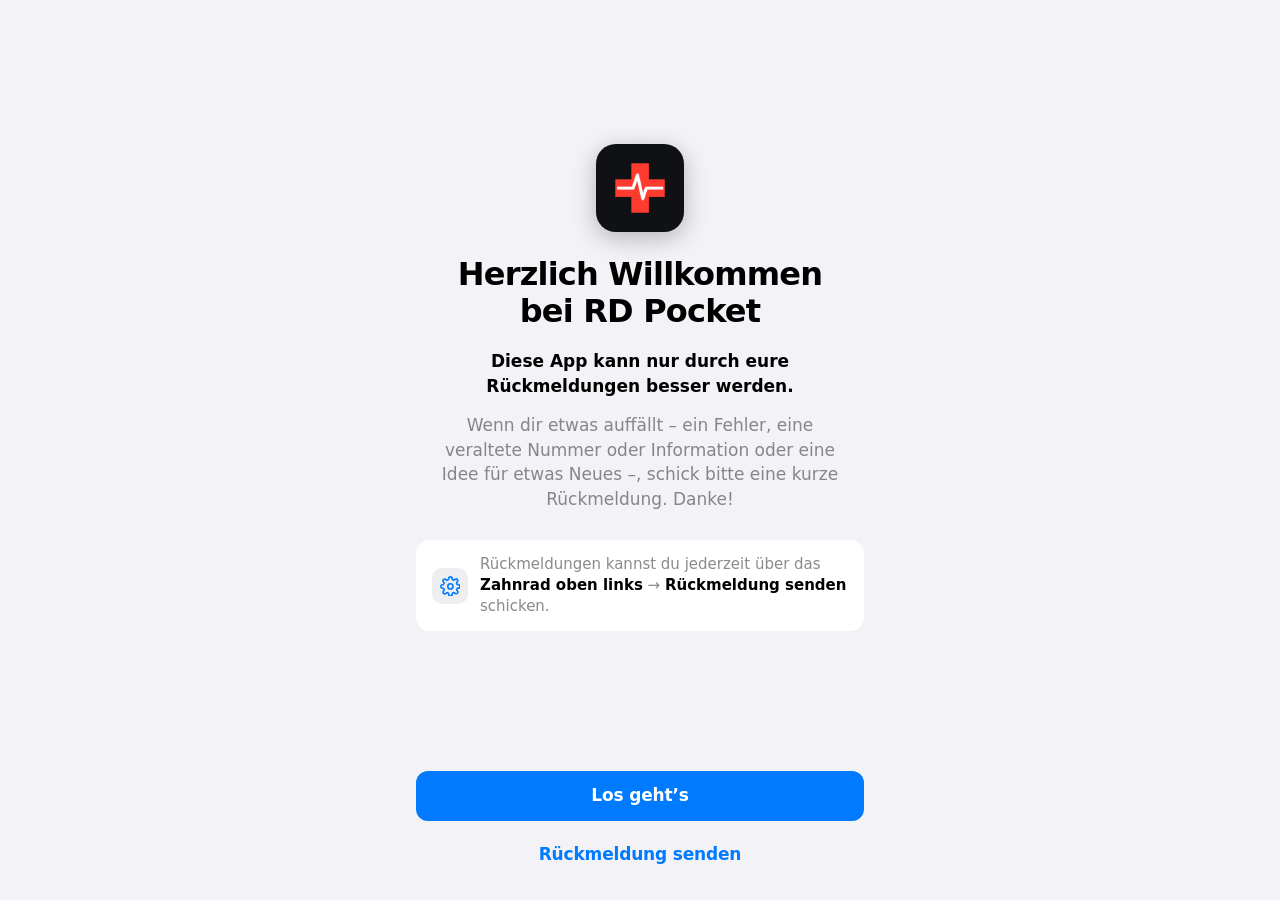
<file: index.html>
<!doctype html>
<html lang="de">
<head>
  <meta charset="utf-8">
  <meta name="viewport" content="width=device-width, initial-scale=1, viewport-fit=cover">
  <meta name="apple-mobile-web-app-capable" content="yes">
  <meta name="mobile-web-app-capable" content="yes">
  <meta name="apple-mobile-web-app-status-bar-style" content="black-translucent">
  <meta name="apple-mobile-web-app-title" content="RD Pocket">
  <meta name="format-detection" content="telephone=no">
  <meta name="robots" content="noindex, nofollow">
  <meta name="theme-color" content="#000000" media="(prefers-color-scheme: dark)">
  <meta name="theme-color" content="#f2f2f7" media="(prefers-color-scheme: light)">
  <title>RD Pocket</title>
  <link rel="manifest" href="manifest.webmanifest">
  <link rel="apple-touch-icon" href="icon-180.png">
  <link rel="icon" href="icon-512.png">
  <link rel="stylesheet" href="styles.css">
</head>
<body>
  <header class="navbar" id="navbar">
    <div class="nav-left" id="navLeft"></div>
    <div class="nav-title" id="navTitle"></div>
    <div class="nav-right" id="navRight"></div>
  </header>

  <main id="viewport"><div id="view" class="page"></div></main>

  <nav class="tabbar" id="tabbar">
    <button data-tab="nummern">
      <svg viewBox="0 0 24 24"><path d="M22 16.9v3a2 2 0 0 1-2.2 2 19.8 19.8 0 0 1-8.6-3.1 19.5 19.5 0 0 1-6-6A19.8 19.8 0 0 1 2.1 4.2 2 2 0 0 1 4.1 2h3a2 2 0 0 1 2 1.7c.1 1 .4 1.9.7 2.8a2 2 0 0 1-.5 2.1L8 9.9a16 16 0 0 0 6 6l1.3-1.3a2 2 0 0 1 2.1-.4c.9.3 1.8.6 2.8.7a2 2 0 0 1 1.7 2z"/></svg>
      <span>Nummern</span></button>
    <button data-tab="codes">
      <svg viewBox="0 0 24 24"><circle cx="7.5" cy="15.5" r="4.5"/><path d="M10.7 12.3L20 3M16 7l3 3M14 9l2 2"/></svg>
      <span>Schlüssel</span></button>
    <button data-tab="algo">
      <svg viewBox="0 0 24 24"><rect x="8.5" y="2.5" width="7" height="5" rx="1.2"/><rect x="2.5" y="16.5" width="7" height="5" rx="1.2"/><rect x="14.5" y="16.5" width="7" height="5" rx="1.2"/><path d="M12 7.5v4.5M6 16.5V12h12v4.5"/></svg>
      <span>Algorithmen</span></button>
    <button data-tab="tools">
      <svg viewBox="0 0 24 24"><path d="M22 12h-4l-3 9L9 3l-3 9H2"/></svg>
      <span>Tools</span></button>
    <button data-tab="pzc">
      <svg viewBox="0 0 24 24"><path d="M3 21h18M5 21V7l7-4 7 4v14M10 9h4M12 7v4M9 21v-5h6v5"/></svg>
      <span>PZC</span></button>
    <button data-tab="kinder">
      <svg viewBox="0 0 24 24"><circle cx="12" cy="5" r="2.5"/><path d="M12 8v7M8 11h8M9 22l3-7 3 7"/></svg>
      <span>Kinder</span></button>
    <button data-tab="schema">
      <svg viewBox="0 0 24 24"><path d="M4 4h16v16H4zM8 9h8M8 13h8M8 17h5"/></svg>
      <span>Schemata</span></button>
  </nav>

  <div id="pagerLayer" class="pager-layer" aria-hidden="true"></div>
  <div id="sheetRoot"></div>
  <div id="toast" class="toast" role="status" aria-live="polite"></div>
  <!-- iOS 18+: Klick auf ein switch-Label löst ein haptisches Feedback aus -->
  <label id="hapticLabel" class="sr-only" aria-hidden="true"><input type="checkbox" switch tabindex="-1"></label>

  <script src="data.js"></script>
  <script src="algos-k.js"></script>
  <script src="algos-m.js"></script>
  <script src="algos-v.js"></script>
  <script src="algo.js"></script>
  <script src="signals.js"></script>
  <script src="sosi.js"></script>
  <script src="app.js"></script>
</body>
</html>
</file>
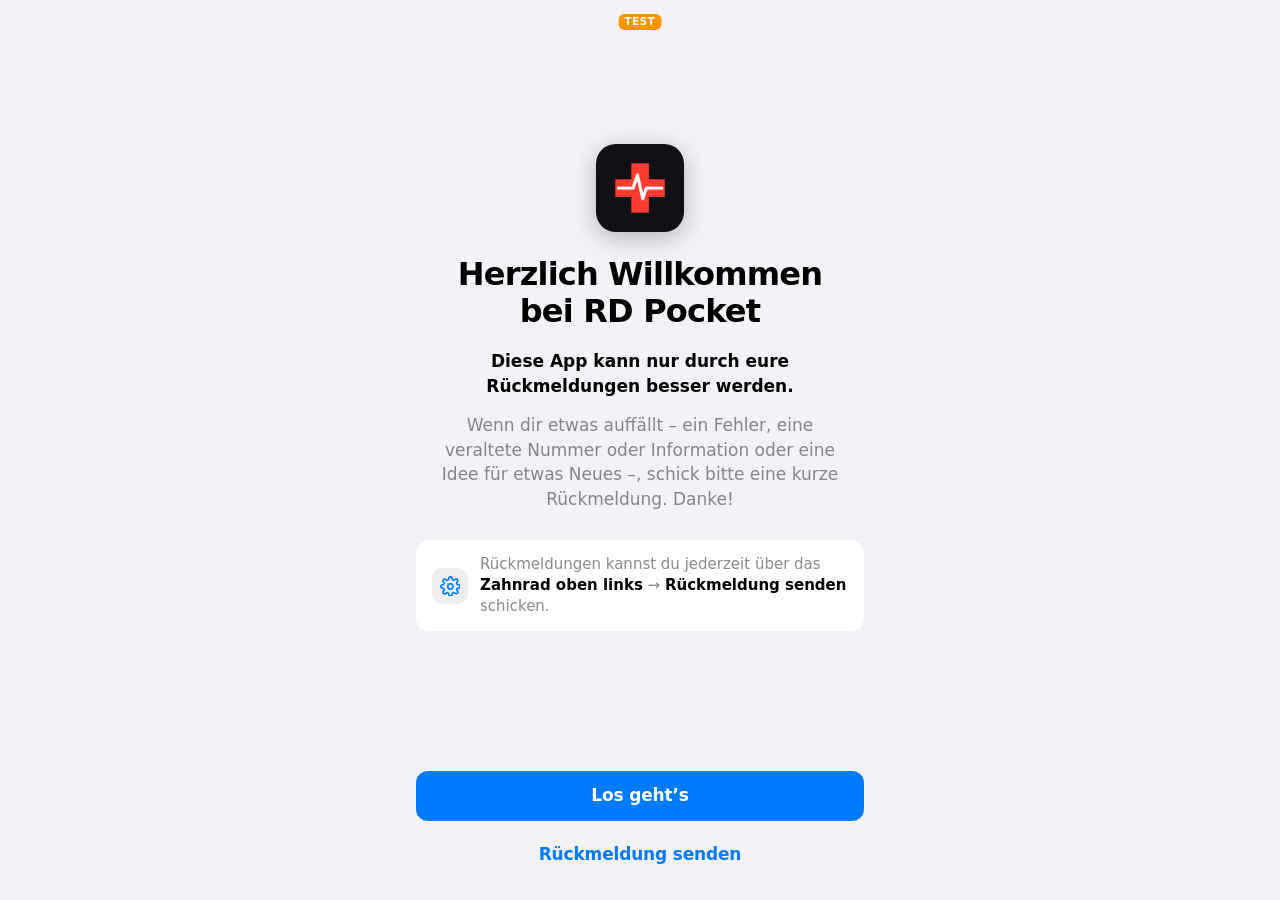
<file: test/index.html>
<!doctype html>
<html lang="de">
<head>
  <meta charset="utf-8">
  <meta name="viewport" content="width=device-width, initial-scale=1, viewport-fit=cover">
  <meta name="apple-mobile-web-app-capable" content="yes">
  <meta name="mobile-web-app-capable" content="yes">
  <meta name="apple-mobile-web-app-status-bar-style" content="black-translucent">
  <meta name="apple-mobile-web-app-title" content="RD Test">
  <meta name="format-detection" content="telephone=no">
  <meta name="robots" content="noindex, nofollow">
  <meta name="theme-color" content="#000000" media="(prefers-color-scheme: dark)">
  <meta name="theme-color" content="#f2f2f7" media="(prefers-color-scheme: light)">
  <title>RD Pocket TEST</title>
  <link rel="manifest" href="manifest.webmanifest">
  <link rel="apple-touch-icon" href="icon-180.png">
  <link rel="icon" href="icon-512.png">
  <link rel="stylesheet" href="styles.css">
  <style>body::after{content:"TEST";position:fixed;top:calc(env(safe-area-inset-top) + 14px);left:50%;transform:translateX(-50%);z-index:9999;font:700 10px/1 -apple-system,system-ui,sans-serif;letter-spacing:.08em;color:#fff;background:#ff9500;padding:3px 6px;border-radius:6px;pointer-events:none}</style>
</head>
<body>
  <header class="navbar" id="navbar">
    <div class="nav-left" id="navLeft"></div>
    <div class="nav-title" id="navTitle"></div>
    <div class="nav-right" id="navRight"></div>
  </header>

  <main id="viewport"><div id="view" class="page"></div></main>

  <nav class="tabbar" id="tabbar">
    <button data-tab="nummern">
      <svg viewBox="0 0 24 24"><path d="M22 16.9v3a2 2 0 0 1-2.2 2 19.8 19.8 0 0 1-8.6-3.1 19.5 19.5 0 0 1-6-6A19.8 19.8 0 0 1 2.1 4.2 2 2 0 0 1 4.1 2h3a2 2 0 0 1 2 1.7c.1 1 .4 1.9.7 2.8a2 2 0 0 1-.5 2.1L8 9.9a16 16 0 0 0 6 6l1.3-1.3a2 2 0 0 1 2.1-.4c.9.3 1.8.6 2.8.7a2 2 0 0 1 1.7 2z"/></svg>
      <span>Nummern</span></button>
    <button data-tab="codes">
      <svg viewBox="0 0 24 24"><circle cx="7.5" cy="15.5" r="4.5"/><path d="M10.7 12.3L20 3M16 7l3 3M14 9l2 2"/></svg>
      <span>Schlüssel</span></button>
    <button data-tab="algo">
      <svg viewBox="0 0 24 24"><rect x="8.5" y="2.5" width="7" height="5" rx="1.2"/><rect x="2.5" y="16.5" width="7" height="5" rx="1.2"/><rect x="14.5" y="16.5" width="7" height="5" rx="1.2"/><path d="M12 7.5v4.5M6 16.5V12h12v4.5"/></svg>
      <span>Algorithmen</span></button>
    <button data-tab="tools">
      <svg viewBox="0 0 24 24"><path d="M22 12h-4l-3 9L9 3l-3 9H2"/></svg>
      <span>Tools</span></button>
    <button data-tab="pzc">
      <svg viewBox="0 0 24 24"><path d="M3 21h18M5 21V7l7-4 7 4v14M10 9h4M12 7v4M9 21v-5h6v5"/></svg>
      <span>PZC</span></button>
    <button data-tab="kinder">
      <svg viewBox="0 0 24 24"><circle cx="12" cy="5" r="2.5"/><path d="M12 8v7M8 11h8M9 22l3-7 3 7"/></svg>
      <span>Kinder</span></button>
    <button data-tab="schema">
      <svg viewBox="0 0 24 24"><path d="M4 4h16v16H4zM8 9h8M8 13h8M8 17h5"/></svg>
      <span>Schemata</span></button>
  </nav>

  <div id="pagerLayer" class="pager-layer" aria-hidden="true"></div>
  <div id="sheetRoot"></div>
  <div id="toast" class="toast" role="status" aria-live="polite"></div>
  <!-- iOS 18+: Klick auf ein switch-Label löst ein haptisches Feedback aus -->
  <label id="hapticLabel" class="sr-only" aria-hidden="true"><input type="checkbox" switch tabindex="-1"></label>

  <script src="data.js"></script>
  <script src="algos-k.js"></script>
  <script src="algos-m.js"></script>
  <script src="algos-v.js"></script>
  <script src="algo.js"></script>
  <script src="signals.js"></script>
  <script src="sosi.js"></script>
  <script src="app.js"></script>
</body>
</html>
</file>
<file: styles.css>
/* ============ Tokens (iOS-Systemfarben) ============ */
:root {
  --bg: #000000;
  --bg-grouped: #000000;
  --cell: #1c1c1e;
  --cell-2: #2c2c2e;
  --cell-3: #3a3a3c;
  --fill: rgba(118, 118, 128, .24);
  --sep: rgba(84, 84, 88, .65);
  --label: #ffffff;
  --label-2: rgba(235, 235, 245, .6);
  --label-3: rgba(235, 235, 245, .3);
  --red: #ff453a;
  --red-soft: rgba(255, 69, 58, .16);
  --blue: #0a84ff;
  --green: #30d158;
  --yellow: #ffd60a;
  --orange: #ff9f0a;
  --bar: rgba(22, 22, 24, .72);
  --bar-edge: rgba(255, 255, 255, .08);
  --shadow: 0 10px 40px rgba(0, 0, 0, .5);
  --radius: 12px;
  --tabh: 3.25rem;
  --navh: 2.75rem;
  color-scheme: dark;
}
@media (prefers-color-scheme: light) {
  :root:not([data-theme="dark"]) {
    --bg: #f2f2f7; --bg-grouped: #f2f2f7; --cell: #ffffff; --cell-2: #e5e5ea; --cell-3: #d1d1d6;
    --fill: rgba(118, 118, 128, .12); --sep: rgba(60, 60, 67, .29);
    --label: #000000; --label-2: rgba(60, 60, 67, .6); --label-3: rgba(60, 60, 67, .3);
    --red: #ff3b30; --red-soft: rgba(255, 59, 48, .12); --blue: #007aff; --green: #34c759; --yellow: #ffcc00; --orange: #ff9500;
    --bar: rgba(249, 249, 249, .78); --bar-edge: rgba(0, 0, 0, .12); --shadow: 0 10px 40px rgba(0, 0, 0, .18);
    color-scheme: light;
  }
}
:root[data-theme="light"] {
  --bg: #f2f2f7; --bg-grouped: #f2f2f7; --cell: #ffffff; --cell-2: #e5e5ea; --cell-3: #d1d1d6;
  --fill: rgba(118, 118, 128, .12); --sep: rgba(60, 60, 67, .29);
  --label: #000000; --label-2: rgba(60, 60, 67, .6); --label-3: rgba(60, 60, 67, .3);
  --red: #ff3b30; --red-soft: rgba(255, 59, 48, .12); --blue: #007aff; --green: #34c759; --yellow: #ffcc00; --orange: #ff9500;
  --bar: rgba(249, 249, 249, .78); --bar-edge: rgba(0, 0, 0, .12); --shadow: 0 10px 40px rgba(0, 0, 0, .18);
  color-scheme: light;
}

/* ============ Base ============ */
* { box-sizing: border-box; -webkit-tap-highlight-color: transparent; }
html { font: 100%/1.4 -apple-system, BlinkMacSystemFont, "SF Pro Text", system-ui, "Segoe UI", Roboto, sans-serif; -webkit-text-size-adjust: 100%; }
html, body { margin: 0; background: var(--bg); color: var(--label); }
body { -webkit-font-smoothing: antialiased; overscroll-behavior-y: none; -webkit-user-select: none; user-select: none; transition: background-color .3s ease; }
input, textarea { -webkit-user-select: text; user-select: text; }
button { font: inherit; color: inherit; cursor: pointer; touch-action: manipulation; }
a { color: inherit; }
.sr-only { position: fixed; left: -9999px; top: 0; width: 1px; height: 1px; overflow: hidden; }

/* ============ Navigation bar (translucent, scroll edge effect) ============ */
.navbar {
  position: fixed; top: 0; left: 0; right: 0; z-index: 20;
  height: calc(env(safe-area-inset-top) + var(--navh));
  padding: env(safe-area-inset-top) .5rem 0;
  display: grid; grid-template-columns: 1fr auto 1fr; align-items: center;
  background: transparent;
  transition: background-color .2s ease;
}
.navbar::after { /* Scroll-Edge statt harter Linie – nur sichtbar, wenn Inhalt darunter liegt */
  content: ""; position: absolute; left: 0; right: 0; bottom: -1px; height: 1px; background: var(--bar-edge); opacity: 0; transition: opacity .2s;
}
.navbar.scrolled { background: var(--bar); -webkit-backdrop-filter: blur(20px) saturate(180%); backdrop-filter: blur(20px) saturate(180%); }
.navbar.scrolled::after { opacity: 1; }
.nav-title { font-weight: 600; font-size: 1.0625rem; letter-spacing: -.01em; opacity: 0; transform: translateY(4px); transition: opacity .2s, transform .2s; white-space: nowrap; max-width: 60vw; overflow: hidden; text-overflow: ellipsis; }
.navbar.scrolled .nav-title, .navbar.always .nav-title { opacity: 1; transform: none; }
.nav-left { justify-self: start; display: flex; }
.nav-right { justify-self: end; display: flex; gap: .25rem; }
.navbtn { background: none; border: 0; color: var(--blue); font-size: 1.0625rem; padding: .5rem; min-height: 44px; min-width: 44px; display: flex; align-items: center; gap: .15rem; border-radius: 10px; transition: opacity .1s; }
.navbtn:active { opacity: .35; transition: none; }
.navbtn.bold { font-weight: 600; }
.navbtn svg { width: 1.375rem; height: 1.375rem; fill: none; stroke: currentColor; stroke-width: 2; stroke-linecap: round; stroke-linejoin: round; }

/* ============ Pages ============ */
#viewport { position: relative; overflow-x: clip; }
.page {
  padding: calc(env(safe-area-inset-top) + var(--navh)) 1rem calc(var(--tabh) + env(safe-area-inset-bottom) + 1.75rem);
  max-width: 44rem; margin: 0 auto; min-height: 100vh; background: var(--bg);
  will-change: transform; touch-action: pan-y;
}
/* Nachbarseite beim Wischen zwischen Reitern */
.pager-layer { position: fixed; inset: 0; z-index: 1; pointer-events: none; overflow: hidden; }
.pager-nb { position: absolute; top: 0; left: 0; right: 0; height: 100vh; overflow: hidden; }
.large-title { font-size: 2.125rem; line-height: 1.12; font-weight: 700; letter-spacing: -.022em; margin: .1rem .25rem .75rem; }
.subtitle { color: var(--label-2); font-size: .9375rem; margin: -.5rem .25rem 1rem; }

/* ============ Tab bar (translucent material) ============ */
.tabbar {
  position: fixed; bottom: 0; left: 0; right: 0; z-index: 20;
  display: grid; grid-template-columns: repeat(7, 1fr);
  height: calc(var(--tabh) + env(safe-area-inset-bottom));
  padding-bottom: env(safe-area-inset-bottom);
  background: var(--bar); -webkit-backdrop-filter: blur(20px) saturate(180%); backdrop-filter: blur(20px) saturate(180%);
  border-top: .5px solid var(--bar-edge);
}
.tabbar button { background: none; border: 0; color: var(--label-2); display: flex; flex-direction: column; align-items: center; justify-content: center; gap: 2px; font-size: .625rem; font-weight: 500; letter-spacing: .01em; }
.tabbar svg { width: 1.6rem; height: 1.6rem; fill: none; stroke: currentColor; stroke-width: 1.9; stroke-linecap: round; stroke-linejoin: round; transition: transform .12s ease-out; }
.tabbar button:active svg { transform: scale(.86); transition: none; }
.tabbar button.active { color: var(--red); }

/* ============ Grouped inset lists ============ */
.section-header { font-size: .8125rem; text-transform: uppercase; letter-spacing: .02em; color: var(--label-2); margin: 1.5rem 1rem .4rem; }
.section-header:first-child { margin-top: .25rem; }
.section-footer { font-size: .8125rem; color: var(--label-2); margin: .45rem 1rem 0; line-height: 1.35; }
.group { background: var(--cell); border-radius: var(--radius); overflow: hidden; }
.cell {
  position: relative; display: flex; align-items: center; gap: .75rem; min-height: 2.75rem; padding: .6875rem 1rem;
  background: var(--cell); transition: background-color .25s ease;
}
.cell + .cell::before { content: ""; position: absolute; top: 0; right: 0; left: 1rem; height: .5px; background: var(--sep); }
.cell.tappable:active, .cell.pressed { background: var(--cell-3); transition: none; }
.cell .grow { flex: 1; min-width: 0; }
.cell .t { font-size: 1.0625rem; letter-spacing: -.01em; }
.cell .s { font-size: .875rem; color: var(--label-2); margin-top: 1px; }
.cell .chev { color: var(--label-3); font-size: 1.25rem; font-weight: 600; }
.cell .val { color: var(--label-2); }
.card { background: var(--cell); border-radius: var(--radius); padding: 1rem; }
.muted { color: var(--label-2); }
.small { font-size: .875rem; }
.notice { background: var(--cell); border-radius: var(--radius); padding: .75rem 1rem; font-size: .875rem; color: var(--label-2); display: flex; gap: .65rem; align-items: flex-start; margin-top: 1rem; }
.notice b { color: var(--label); font-weight: 600; }
.notice .ico { color: var(--orange); font-size: 1.1rem; line-height: 1.2; }

/* ============ Buttons ============ */
.btn {
  border: 0; border-radius: 12px; padding: .8rem 1rem; font-size: 1.0625rem; font-weight: 600; letter-spacing: -.01em;
  background: var(--fill); color: var(--blue); display: inline-flex; align-items: center; justify-content: center; gap: .4rem;
  transition: transform .15s ease-out, opacity .15s;
}
.btn:active { transform: scale(.97); opacity: .8; transition: none; }
.btn.filled { background: var(--blue); color: #fff; }
.btn.red { background: var(--red); color: #fff; }
.btn.tinted-red { background: var(--red-soft); color: var(--red); }
.btn.block { width: 100%; }
.btn:disabled { opacity: .35; transform: none; }
.btn-row { display: grid; grid-template-columns: 1fr 1fr; gap: .625rem; }
.round {
  width: 2.5rem; height: 2.5rem; border-radius: 50%; border: 0; flex: none; display: grid; place-items: center; text-decoration: none;
  background: var(--green); color: #fff; transition: transform .15s ease-out;
}
.round:active { transform: scale(.88); transition: none; }
.round.blue { background: var(--blue); }
.round.off { background: var(--fill); color: var(--label-3); pointer-events: none; }
.round svg { width: 1.15rem; height: 1.15rem; fill: none; stroke: currentColor; stroke-width: 2.2; stroke-linecap: round; stroke-linejoin: round; }
.keycode { font: 600 1.25rem/1 ui-monospace, "SF Mono", Menlo, monospace; letter-spacing: .06em; font-variant-numeric: tabular-nums; background: var(--fill); padding: .45rem .7rem; border-radius: 9px; white-space: nowrap; }
.keycode.none { color: var(--label-3); }
.del-btn { width: 1.4rem; height: 1.4rem; border-radius: 50%; border: 0; background: var(--red); color: #fff; font-weight: 800; font-size: 1rem; line-height: 1; flex: none; display: grid; place-items: center; }

/* ============ Bearbeiten: Drag & Drop ============ */
.edit-list { position: relative; }
.ed-item { position: relative; display: flex; align-items: center; gap: .75rem; background: var(--bg); }
.ed-head { padding: 1.25rem .25rem .4rem 1rem; }
.ed-item:first-child.ed-head { padding-top: .25rem; }
.ed-gname { flex: 1; text-align: left; border: 0; background: none; padding: .2rem 0; font-size: .8125rem; text-transform: uppercase; letter-spacing: .02em; color: var(--label-2); font-weight: 600; }
.ed-gname:active { opacity: .5; }
.ed-cell { background: var(--cell); padding: .55rem .25rem .55rem 1rem; min-height: 3.25rem; }
.ed-cell:not(.first)::before { content: ""; position: absolute; top: 0; right: 0; left: 3.15rem; height: .5px; background: var(--sep); }
.ed-cell.first { border-radius: var(--radius) var(--radius) 0 0; }
.ed-cell.last { border-radius: 0 0 var(--radius) var(--radius); }
.ed-cell.first.last, .ed-cell.only { border-radius: var(--radius); }
.ed-cell .grow { flex: 1; min-width: 0; cursor: pointer; }
.ed-cell .t { font-size: 1.0625rem; letter-spacing: -.01em; }
.ed-cell .s { font-size: .875rem; color: var(--label-2); }
.ed-empty { color: var(--label-3); font-size: .9375rem; justify-content: center; border: 1.5px dashed var(--sep); background: transparent; }
.handle { width: 2.75rem; height: 2.75rem; flex: none; display: grid; place-items: center; color: var(--label-3); touch-action: none; cursor: grab; }
.handle svg { width: 1.3rem; height: 1.3rem; fill: none; stroke: currentColor; stroke-width: 2; stroke-linecap: round; }
.ed-item.shifting { transition: transform .22s cubic-bezier(.2, .8, .2, 1); }
.ed-item.lifted { z-index: 10; border-radius: var(--radius); box-shadow: 0 12px 32px rgba(0, 0, 0, .35); cursor: grabbing; }
.ed-head.lifted { background: var(--cell-2); }
.ed-cell.lifted::before { display: none; }
.ed-item .del-btn { transition: transform .25s cubic-bezier(.2, .8, .2, 1); }
.ed-item.reveal .del-btn { transform: rotate(-90deg); }
.del-confirm { display: none; border: 0; background: var(--red); color: #fff; font-size: .9375rem; font-weight: 600; padding: 0 1rem; align-self: stretch; margin: -.55rem -.25rem -.55rem 0; flex: none; }
.ed-head .del-confirm { margin: .2rem 0; border-radius: 8px; padding: .35rem .8rem; font-size: .8125rem; align-self: center; }
.ed-cell.first .del-confirm { border-top-right-radius: var(--radius); }
.ed-cell.last .del-confirm { border-bottom-right-radius: var(--radius); }
.ed-cell.only .del-confirm, .ed-cell.first.last .del-confirm { border-radius: 0 var(--radius) var(--radius) 0; }
.ed-item.reveal .del-confirm { display: block; animation: revealIn .22s cubic-bezier(.2, .8, .2, 1); }
.ed-item.reveal .handle { display: none; }
.del-confirm:active { filter: brightness(.85); }
@keyframes revealIn { from { opacity: 0; transform: translateX(24px); } to { opacity: 1; transform: none; } }

/* ============ Action Sheet (statt confirm) ============ */
.action-sheet { position: fixed; left: 0; right: 0; bottom: 0; z-index: 45; max-width: 30rem; margin: 0 auto; padding: 0 .5rem calc(env(safe-area-inset-bottom) + .5rem); will-change: transform; }
.as-group, .as-cancel { background: var(--bar); -webkit-backdrop-filter: blur(24px) saturate(180%); backdrop-filter: blur(24px) saturate(180%); border-radius: 14px; overflow: hidden; }
.as-msg { padding: .9rem 1rem; text-align: center; font-size: .8125rem; color: var(--label-2); display: flex; flex-direction: column; gap: .25rem; }
.as-msg b { font-weight: 600; color: var(--label-2); }
.as-btn { display: block; width: 100%; border: 0; background: none; color: var(--blue); font-size: 1.25rem; min-height: 3.5rem; border-top: .5px solid var(--sep); }
.as-btn.red { color: var(--red); }
.as-btn:active { background: var(--fill); }
.as-cancel { margin-top: .5rem; font-weight: 600; border-top: 0; }
.scrim + .action-sheet { z-index: 46; }
.ta { width: 100%; min-height: 9rem; border: 0; border-radius: var(--radius); background: var(--cell); color: var(--label); font: inherit; font-size: 1rem; padding: .75rem 1rem; outline: none; resize: vertical; }
@media (prefers-reduced-transparency: reduce) { .as-group, .as-cancel { -webkit-backdrop-filter: none; backdrop-filter: none; background: var(--cell); } }

/* ============ Segmented control (spring thumb) ============ */
.seg { position: relative; display: grid; grid-auto-flow: column; grid-auto-columns: 1fr; background: var(--fill); border-radius: 9px; padding: 2px; margin: 0 0 1.1rem; }
.seg .thumb { position: absolute; top: 2px; bottom: 2px; left: 0; border-radius: 7px; background: var(--cell-3); box-shadow: 0 3px 8px rgba(0,0,0,.12), 0 3px 1px rgba(0,0,0,.04); will-change: transform; }
:root[data-theme="light"] .seg .thumb { background: #fff; }
@media (prefers-color-scheme: light) { :root:not([data-theme="dark"]) .seg .thumb { background: #fff; } }
.seg button { position: relative; z-index: 1; border: 0; background: none; padding: .42rem .25rem; font-size: .8125rem; font-weight: 500; transition: opacity .1s; }
.seg button.active { font-weight: 600; }
.seg button:active { opacity: .6; transition: none; }

/* ============ Inputs ============ */
.field { display: flex; align-items: center; gap: .75rem; padding: 0 1rem; min-height: 2.75rem; background: var(--cell); position: relative; }
.field + .field::before { content: ""; position: absolute; top: 0; right: 0; left: 1rem; height: .5px; background: var(--sep); }
.field label { width: 6.5rem; flex: none; font-size: 1.0625rem; }
.field input, .field select { flex: 1; min-width: 0; border: 0; background: none; color: var(--label); font: inherit; font-size: 1.0625rem; padding: .7rem 0; outline: none; text-align: right; -webkit-appearance: none; appearance: none; }
.field select { direction: rtl; color: var(--label-2); }
.field input::placeholder { color: var(--label-3); }
.search { width: 100%; border: 0; border-radius: 10px; background: var(--fill); color: var(--label); font: inherit; font-size: 1.0625rem; padding: .5rem .75rem .5rem 2rem; outline: none;
  background-image: url("data:image/svg+xml,%3Csvg xmlns='http://www.w3.org/2000/svg' viewBox='0 0 24 24' fill='none' stroke='%238e8e93' stroke-width='2.5' stroke-linecap='round'%3E%3Ccircle cx='11' cy='11' r='7'/%3E%3Cpath d='M20 20l-3.5-3.5'/%3E%3C/svg%3E");
  background-repeat: no-repeat; background-size: 1rem; background-position: .6rem center; }
.search::placeholder { color: var(--label-2); }

/* ============ Tapper ============ */
.tapgrid { display: grid; grid-template-columns: 1fr 1fr; gap: .75rem; }
.tapper { background: var(--cell); border-radius: 20px; padding: 1rem .9rem .9rem; text-align: center; }
.tapper .kind { font-size: .8125rem; font-weight: 600; color: var(--label-2); text-transform: uppercase; letter-spacing: .03em; }
.tapper .num { font-size: 3.25rem; font-weight: 700; letter-spacing: -.03em; line-height: 1.05; font-variant-numeric: tabular-nums; }
.tapper .unit { color: var(--label-2); font-size: .8125rem; }
.tapbtn {
  position: relative; width: 100%; aspect-ratio: 1; border-radius: 50%; border: 0; margin: .9rem 0 .7rem;
  font-size: 1.15rem; font-weight: 700; letter-spacing: .04em; color: #fff; overflow: visible;
  transition: transform .22s cubic-bezier(.2,.9,.3,1.2);
}
.tapbtn.puls { background: radial-gradient(circle at 35% 28%, #ff7b72, #d70015 75%); box-shadow: 0 8px 24px rgba(255, 59, 48, .35); }
.tapbtn.af { background: radial-gradient(circle at 35% 28%, #64b5ff, #0060df 75%); box-shadow: 0 8px 24px rgba(10, 132, 255, .35); }
.tapbtn.down { transform: scale(.93); transition: none; }
.tapbtn .ring { position: absolute; inset: 0; border-radius: 50%; border: 3px solid currentColor; opacity: 0; pointer-events: none; }
.tapbtn.puls .ring { color: #ff6961; } .tapbtn.af .ring { color: #64b5ff; }
.tapbtn .ring.go { animation: ring .5s ease-out; }
@keyframes ring { from { opacity: .8; transform: scale(1); } to { opacity: 0; transform: scale(1.18); } }
.dots { display: flex; justify-content: center; gap: 4px; height: 8px; }
.dots i { width: 6px; height: 6px; border-radius: 50%; background: var(--fill); transition: background-color .15s, transform .15s; }
.dots i.on { background: var(--label-2); }
.dots.done i { background: var(--green); }
.tapper .info { font-size: .8125rem; color: var(--label-2); margin-top: .55rem; min-height: 1.15em; }
.tapper .info b { color: var(--orange); font-weight: 600; }
.linkbtn { background: none; border: 0; color: var(--blue); font-size: .9375rem; padding: .5rem; margin-top: .2rem; }
.linkbtn:active { opacity: .35; }

/* ============ CPR ============ */
.cpr-wrap { display: grid; place-items: center; margin: .25rem 0 1.25rem; }
.cpr-circle {
  width: min(64vw, 16rem); aspect-ratio: 1; border-radius: 50%; display: grid; place-items: center; text-align: center;
  background: var(--cell); box-shadow: inset 0 0 0 6px var(--cell-2); transition: background-color .18s ease-out, transform .18s ease-out, box-shadow .18s;
}
.cpr-circle.beat { background: var(--red); transform: scale(.965); box-shadow: inset 0 0 0 6px rgba(255,255,255,.18); transition: none; }
.cpr-circle.vent { background: var(--blue); box-shadow: inset 0 0 0 6px rgba(255,255,255,.18); }
.cpr-circle .big { font-size: 4.25rem; font-weight: 700; letter-spacing: -.03em; line-height: 1; font-variant-numeric: tabular-nums; }
.cpr-circle .lbl { font-size: .9375rem; color: var(--label-2); margin-top: .25rem; }
.cpr-circle.beat .lbl, .cpr-circle.vent .lbl { color: rgba(255,255,255,.85); }
.stepper-row { display: flex; align-items: center; gap: .75rem; }
.stepper { display: flex; background: var(--fill); border-radius: 9px; overflow: hidden; flex: none; }
.stepper button { width: 2.9rem; height: 2rem; border: 0; background: none; font-size: 1.25rem; font-weight: 500; }
.stepper button:active { background: var(--cell-3); }
.stepper button + button { border-left: .5px solid var(--sep); }
.timers { display: grid; grid-template-columns: 1fr 1fr; gap: .625rem; }
.timer { background: var(--cell); border-radius: var(--radius); padding: .7rem .9rem; transition: background-color .3s; }
.timer .tl { font-size: .8125rem; color: var(--label-2); }
.timer .tv { font-size: 1.85rem; font-weight: 600; letter-spacing: -.02em; font-variant-numeric: tabular-nums; }
.timer.alert { background: var(--red); color: #fff; }
.timer.alert .tl { color: rgba(255,255,255,.8); }

/* ============ PZC ============ */
.pzc-hero { text-align: center; padding: 1.25rem 1rem 1rem; }
.pzc-code { font: 700 2.75rem/1 ui-monospace, "SF Mono", Menlo, monospace; letter-spacing: .06em; font-variant-numeric: tabular-nums; }
.pzc-code .gap { display: inline-block; width: .35em; }
.pzc-code .ph { color: var(--label-3); }
.pzc-parts { display: grid; grid-template-columns: 3fr 2fr 1fr; max-width: 15rem; margin: .45rem auto 0; font-size: .6875rem; color: var(--label-2); text-transform: uppercase; letter-spacing: .04em; }
.pzc-label { margin-top: .7rem; font-size: .9375rem; min-height: 1.3em; }
.urg { display: grid; grid-template-columns: repeat(3, 1fr); gap: .5rem; }
.urg button { border: 0; border-radius: 12px; padding: .7rem .3rem; font-weight: 600; font-size: .875rem; background: var(--cell); color: var(--label); display: flex; flex-direction: column; align-items: center; gap: .3rem; box-shadow: inset 0 0 0 2px transparent; transition: box-shadow .2s, background-color .2s, transform .15s; }
.urg button:active { transform: scale(.96); transition: none; }
.urg .dot { width: .75rem; height: .75rem; border-radius: 50%; }
.urg .u1 .dot { background: var(--red); } .urg .u2 .dot { background: var(--yellow); } .urg .u3 .dot { background: var(--green); }
.urg .u1.sel { background: var(--red); color: #fff; } .urg .u1.sel .dot { background: #fff; }
.urg .u2.sel { background: var(--yellow); color: #000; } .urg .u2.sel .dot { background: #000; }
.urg .u3.sel { background: var(--green); color: #000; } .urg .u3.sel .dot { background: #000; }
.rmi .code { font: 600 1rem ui-monospace, "SF Mono", Menlo, monospace; color: var(--red); width: 2.6rem; flex: none; }
.rmi .check { color: var(--blue); font-weight: 700; opacity: 0; }
.rmi.sel .check { opacity: 1; }
.chips { display: flex; flex-wrap: wrap; gap: .5rem; }
.chip { border: 0; background: var(--cell); border-radius: 999px; padding: .45rem .85rem; font-size: .9375rem; font-variant-numeric: tabular-nums; transition: transform .15s; }
.chip:active { transform: scale(.95); transition: none; }
.chip.sel { background: var(--blue); color: #fff; }
.chip.mono { font-family: ui-monospace, "SF Mono", Menlo, monospace; }
details.cat > summary { list-style: none; display: flex; align-items: center; justify-content: space-between; cursor: pointer; }
details.cat > summary::-webkit-details-marker { display: none; }
details.cat > summary .chev { transition: transform .25s cubic-bezier(.2,.8,.2,1); }
details.cat[open] > summary .chev { transform: rotate(90deg); }
details.cat > .cell::before { content: ""; position: absolute; top: 0; right: 0; left: 1rem; height: .5px; background: var(--sep); }
details.cat > .cell { padding-left: 1.25rem; }
details.cat + details.cat > summary::before { content: ""; position: absolute; top: 0; right: 0; left: 1rem; height: .5px; background: var(--sep); }
.age-row { display: flex; gap: .5rem; align-items: center; }
.age-input { flex: 1; min-width: 0; border: 0; border-radius: 10px; background: var(--cell); color: var(--label); font: inherit; font-size: 1.0625rem; padding: .65rem .85rem; outline: none; font-variant-numeric: tabular-nums; }
.age-input:disabled { opacity: .4; }
.ivena-btn { font-size: 1.125rem; padding: 1rem; border-radius: 14px; }

/* ============ Tables ============ */
table.vt { width: 100%; border-collapse: collapse; font-size: .875rem; font-variant-numeric: tabular-nums; }
table.vt th { text-align: left; font-size: .75rem; color: var(--label-2); font-weight: 500; padding: .6rem .5rem .35rem; }
table.vt td { padding: .6rem .5rem; border-top: .5px solid var(--sep); }
table.vt td:first-child { font-weight: 500; }
table.vt tr.hl td { background: var(--red-soft); }
.kv .cell .t { font-size: 1rem; }
.kv .cell .val { font-weight: 600; color: var(--label); font-variant-numeric: tabular-nums; text-align: right; }

/* ============ Schemes / Scores ============ */
.letter { width: 2.25rem; height: 2.25rem; border-radius: 9px; background: var(--red); color: #fff; display: grid; place-items: center; font-weight: 700; font-size: 1.125rem; flex: none; }
.letter.sm { width: 2.6rem; font-size: .75rem; letter-spacing: -.01em; }
.scheme-item { align-items: flex-start; }
.scheme-item .t { font-weight: 600; }
.score-bar { position: sticky; top: calc(env(safe-area-inset-top) + var(--navh) + .5rem); z-index: 5; display: flex; align-items: center; gap: .75rem; padding: .75rem 1rem; margin-bottom: .5rem; border-radius: 14px;
  background: var(--bar); -webkit-backdrop-filter: blur(20px) saturate(180%); backdrop-filter: blur(20px) saturate(180%); box-shadow: 0 0 0 .5px var(--bar-edge), 0 6px 20px rgba(0,0,0,.18); }
.score-bar .sv { font-size: 2.25rem; font-weight: 700; letter-spacing: -.03em; font-variant-numeric: tabular-nums; min-width: 2.5ch; text-align: right; }
.score-bar .st { flex: 1; font-size: .875rem; font-weight: 500; }
.opt .pts { width: 1.5rem; font-weight: 700; color: var(--label-2); font-variant-numeric: tabular-nums; }
.opt .tick, .chk .tick { color: var(--blue); font-weight: 700; opacity: 0; transition: opacity .15s; }
.opt.sel .tick, .chk.sel .tick { opacity: 1; }
.opt.sel .pts { color: var(--blue); }
.chk .box { width: 1.4rem; height: 1.4rem; border-radius: 50%; border: 1.5px solid var(--label-3); flex: none; display: grid; place-items: center; color: #fff; font-size: .8rem; font-weight: 800; transition: background-color .15s, border-color .15s; }
.chk.sel .box { background: var(--blue); border-color: var(--blue); }
.chk .box { color: transparent; }
.chk.sel .box { color: #fff; }
.chk.warn.sel .box { background: var(--red); border-color: var(--red); }
.chk .s { font-size: .8125rem; }

/* ============ Slider (iOS-Stil) ============ */
.slider-cell { display: block; padding: .85rem 1rem 1rem; }
.slider-cell .sl-label { font-size: 1.0625rem; letter-spacing: -.01em; margin-bottom: .55rem; }
.slider-cell .sl-label b { font-weight: 600; font-variant-numeric: tabular-nums; }
input[type=range].ios {
  -webkit-appearance: none; appearance: none; width: 100%; height: 2rem; margin: 0; background: transparent; touch-action: none; --p: 50%;
}
input[type=range].ios::-webkit-slider-runnable-track {
  height: 4px; border-radius: 2px;
  background: linear-gradient(to right, var(--slider-fill) 0 var(--p), var(--fill) var(--p) 100%);
}
input[type=range].ios::-webkit-slider-thumb {
  -webkit-appearance: none; width: 2.4rem; height: 1.6rem; margin-top: calc(2px - .8rem); border-radius: .8rem; background: #fff;
  box-shadow: 0 .5px 4px rgba(0,0,0,.12), 0 6px 13px rgba(0,0,0,.12); transition: transform .12s ease-out;
}
input[type=range].ios:active::-webkit-slider-thumb { transform: scale(1.08); }
input[type=range].ios::-moz-range-track { height: 4px; border-radius: 2px; background: var(--fill); }
input[type=range].ios::-moz-range-progress { height: 4px; border-radius: 2px; background: var(--slider-fill); }
input[type=range].ios::-moz-range-thumb { width: 2.4rem; height: 1.6rem; border: 0; border-radius: .8rem; background: #fff; box-shadow: 0 .5px 4px rgba(0,0,0,.12), 0 6px 13px rgba(0,0,0,.12); }
:root { --slider-fill: #e3e9f7; }
:root[data-theme="light"] { --slider-fill: var(--blue); }
@media (prefers-color-scheme: light) { :root:not([data-theme="dark"]) { --slider-fill: var(--blue); } }
.result-big { font-size: 1.0625rem; }
.result-big .val { font-weight: 700 !important; font-size: 1.25rem; color: var(--label) !important; }

/* Pädiatrisches Beurteilungsdreieck */
.pat-tri { display: block; width: 11rem; margin: .5rem auto 1rem; overflow: visible; }
.pat-tri line { stroke: var(--green); stroke-width: 7; stroke-linecap: round; transition: stroke .2s; }
.pat-tri line.bad { stroke: var(--red); }
.pat-tri text { fill: var(--label-2); font-size: 11px; font-weight: 600; text-anchor: middle; }

/* ============ Sheet ============ */
.scrim { position: fixed; inset: 0; z-index: 40; background: rgba(0,0,0,.4); opacity: 0; }
.sheet {
  position: fixed; left: 0; right: 0; bottom: 0; z-index: 41; max-width: 44rem; margin: 0 auto;
  max-height: calc(100% - env(safe-area-inset-top) - 1rem); display: flex; flex-direction: column;
  background: var(--bg-grouped); border-radius: 14px 14px 0 0; box-shadow: var(--shadow);
  padding-bottom: env(safe-area-inset-bottom); will-change: transform; touch-action: none;
}
:root[data-theme="dark"] .sheet, :root:not([data-theme="light"]) .sheet { --bg-grouped: #1c1c1e; --cell: #2c2c2e; --cell-3: #48484a; }
@media (prefers-color-scheme: light) { :root:not([data-theme="dark"]) .sheet { --bg-grouped: #f2f2f7; --cell: #fff; --cell-3: #d1d1d6; } }
:root[data-theme="light"] .sheet { --bg-grouped: #f2f2f7; --cell: #fff; --cell-3: #d1d1d6; }
.sheet .grabber { width: 2.25rem; height: 5px; border-radius: 3px; background: var(--label-3); margin: .4rem auto 0; flex: none; }
.sheet-head { display: grid; grid-template-columns: 1fr auto 1fr; align-items: center; padding: 0 .5rem; min-height: 3rem; flex: none; }
.sheet-head .h { font-weight: 600; font-size: 1.0625rem; }
.sheet-head .navbtn:last-child { justify-self: end; }
.sheet-body { overflow-y: auto; padding: .25rem 1rem 1.5rem; touch-action: pan-y; -webkit-overflow-scrolling: touch; }

/* ============ Toast ============ */
.toast { position: fixed; left: 50%; bottom: calc(var(--tabh) + env(safe-area-inset-bottom) + 1rem); z-index: 60; transform: translate(-50%, 12px) scale(.96); opacity: 0;
  background: var(--bar); -webkit-backdrop-filter: blur(20px) saturate(180%); backdrop-filter: blur(20px) saturate(180%);
  box-shadow: 0 0 0 .5px var(--bar-edge), 0 8px 24px rgba(0,0,0,.25); color: var(--label);
  padding: .6rem 1rem; border-radius: 999px; font-size: .875rem; font-weight: 600; transition: opacity .2s, transform .3s cubic-bezier(.2,.9,.3,1); pointer-events: none; max-width: 90vw; text-align: center; }
.toast.show { opacity: 1; transform: translate(-50%, 0) scale(1); }

.dist { font-weight: 600; font-variant-numeric: tabular-nums; color: var(--label-2); font-size: .9375rem; white-space: nowrap; }
.disclaimer { font-size: .75rem; color: var(--label-3); text-align: center; margin: 2rem 1rem 0; line-height: 1.4; }

/* ============ Algorithmen ============ */
.tabbar button span { white-space: nowrap; letter-spacing: -.02em; }
.search-wrap { margin-bottom: .6rem; }
.cat-chips { display: flex; gap: .5rem; overflow-x: auto; margin: 0 -1rem .25rem; padding: 0 1rem .25rem; scrollbar-width: none; }
.cat-chips::-webkit-scrollbar { display: none; }
.cat-chips .chip { white-space: nowrap; flex: none; color: var(--label); font-size: .875rem; }
.cat-chips .chip.sel { color: #fff; }
.cat-dot { display: inline-block; width: .55rem; height: .55rem; border-radius: 50%; margin-right: .4rem; vertical-align: .05em; }
.acode { --ac: var(--red); flex: none; min-width: 2.6rem; height: 1.7rem; padding: 0 .4rem; border-radius: 8px; display: inline-grid; place-items: center;
  background: color-mix(in srgb, var(--ac) 18%, transparent); color: var(--ac); font-weight: 700; font-size: .8125rem; letter-spacing: -.01em; font-variant-numeric: tabular-nums; }
.algo-row .s { overflow: hidden; text-overflow: ellipsis; display: -webkit-box; -webkit-line-clamp: 2; -webkit-box-orient: vertical; }
.algo-row mark { background: color-mix(in srgb, var(--yellow) 45%, transparent); color: inherit; border-radius: 3px; padding: 0 .1em; }
.kid-tag { flex: none; font-size: .6875rem; font-weight: 600; color: var(--blue); background: color-mix(in srgb, var(--blue) 15%, transparent); border-radius: 6px; padding: .15rem .4rem; }
.empty { text-align: center; color: var(--label-2); padding: 2rem 1rem; }
.algo-head { display: flex; align-items: center; gap: .5rem; margin: .25rem .25rem .35rem; }
.algo-head .acode { height: 1.9rem; font-size: .9375rem; }
.algo-cat { color: var(--label-2); font-size: .875rem; font-weight: 500; }
.algo-title { font-size: 1.75rem; }
.legend { background: var(--cell); border-radius: 12px; padding: .55rem .9rem; margin-bottom: 1rem; font-size: .8125rem; color: var(--label-2); }
.legend summary { cursor: pointer; font-weight: 600; color: var(--label); font-size: .875rem; }
.lg-row { display: flex; align-items: center; gap: .6rem; margin-top: .45rem; }
.lg-sw { flex: none; width: 1.6rem; height: 1rem; border-radius: 4px; padding: 0 !important; }

/* Flussdiagramm */
.fl { padding-bottom: .5rem; }
.fl-seq { display: flex; flex-direction: column; }
.fl-seq > * + * { margin-top: 1.15rem; position: relative; }
.fl-seq > * + *::before { content: ""; position: absolute; left: 50%; top: -1.15rem; height: calc(1.15rem - 5px); width: 2px; margin-left: -1px; background: var(--label-3); }
.fl-seq > * + *::after { content: ""; position: absolute; left: 50%; top: -6px; margin-left: -5px; border: 5px solid transparent; border-top: 6px solid var(--label-3); border-bottom: 0; }
.fl-node { position: relative; border-radius: 12px; padding: .65rem .85rem; text-align: center; font-size: .9375rem; line-height: 1.38; }
.fl-node b { font-weight: 700; }
.fl-w { background: var(--cell); box-shadow: inset 0 0 0 1.5px var(--label-3); color: var(--label); }
.fl-b { background: color-mix(in srgb, #0a84ff 16%, var(--cell)); box-shadow: inset 0 0 0 1px color-mix(in srgb, #0a84ff 45%, transparent); color: var(--label); border-radius: 16px; }
.fl-y { background: #ffe81a; color: #1a1600; box-shadow: inset 0 0 0 1.5px rgba(0,0,0,.35); }
.fl-o { background: #f2a313; color: #1f1300; box-shadow: inset 0 0 0 1.5px rgba(0,0,0,.35); }
.fl-r { background: #e5170c; color: #fff; }
.fl-c { background: #8ff3fb; color: #00262b; }
.fl-y, .fl-o { background-image: none; }
.fl-ra { background: #8ff3fb; color: #00262b; font-size: .75rem; font-weight: 600; margin: .55rem -.85rem -.65rem; padding: .3rem; border-top: 1.5px dashed rgba(0,0,0,.35); border-radius: 0 0 12px 12px; }
.fl-star { margin-top: .45rem; font-size: .8125rem; opacity: .85; line-height: 1.3; }
.fl-refs { display: flex; flex-wrap: wrap; gap: .3rem; justify-content: center; margin-top: .45rem; }
.ref { border: 0; border-radius: 6px; font: inherit; font-size: .75rem; font-weight: 700; padding: .18rem .5rem; background: rgba(0,0,0,.14); color: inherit; }
.fl-w .ref, .fl-b .ref { background: var(--fill); color: var(--blue); }
.fl-r .ref { background: rgba(255,255,255,.22); }
.fl-na { display: flex; align-items: center; justify-content: center; gap: .55rem; background: color-mix(in srgb, #0a84ff 16%, var(--cell)); box-shadow: inset 0 0 0 1px color-mix(in srgb, #0a84ff 45%, transparent); font-weight: 600; }
.na-ico { width: 1.35rem; height: 1.35rem; flex: none; }
.fl-go { display: flex; align-items: center; gap: .5rem; width: 100%; border: 0; font: inherit; text-align: left; background: color-mix(in srgb, #0a84ff 16%, var(--cell)); color: var(--label); box-shadow: inset 0 0 0 1px color-mix(in srgb, #0a84ff 45%, transparent); border-radius: 16px; transition: transform .15s; }
.fl-go:active { transform: scale(.98); transition: none; }
.fl-go .ref { background: var(--blue); color: #fff; }
.fl-go .chev { color: var(--label-3); font-weight: 600; font-size: 1.2rem; }
.fl-note { text-align: center; font-size: .8125rem; color: var(--label-2); font-style: italic; padding: 0 .5rem; }
.fl-tri { font-weight: 800; letter-spacing: .04em; font-size: 1.05rem; }
.tri-gruen { background: #2fb344; color: #fff; } .tri-gelb { background: #ffd60a; color: #1a1600; }
.tri-rot { background: #e5170c; color: #fff; } .tri-schwarz { background: #000; color: #fff; box-shadow: inset 0 0 0 1px var(--label-3); }
.fl-q { background: var(--label-2); padding: 2px; clip-path: polygon(1.1rem 0, calc(100% - 1.1rem) 0, 100% 50%, calc(100% - 1.1rem) 100%, 1.1rem 100%, 0 50%); }
.fl-q > span { display: block; background: var(--bg); clip-path: polygon(1.05rem 0, calc(100% - 1.05rem) 0, 100% 50%, calc(100% - 1.05rem) 100%, 1.05rem 100%, 0 50%);
  padding: .7rem 1.7rem; text-align: center; font-weight: 600; font-size: .9375rem; line-height: 1.35; }
.fl-dec { display: flex; flex-direction: column; }
.fl-branches { display: flex; flex-direction: column; gap: .9rem; margin-top: .8rem; }
.fl-branches.two { display: grid; grid-template-columns: 1fr 1fr; gap: .6rem; }
.fl-br { --bc: var(--label-2); border-left: 3px solid var(--bc); padding: 0 0 0 .6rem; margin-left: .1rem; border-radius: 2px; }
.fl-branches.two .fl-br { border-left: 0; border-top: 3px solid var(--bc); padding: .5rem 0 0; margin: 0; }
.fl-br.yes { --bc: #34c759; } .fl-br.no { --bc: #ff3b30; } .fl-br.alt { --bc: #0a84ff; }
.fl-lab { display: inline-block; font-size: .75rem; font-weight: 700; text-transform: uppercase; letter-spacing: .03em; color: var(--bc); margin-bottom: .45rem; }
.fl-branches.two .fl-lab { display: block; text-align: center; }
.fl-cont { color: var(--label-3); font-size: .8125rem; font-weight: 600; text-align: center; padding: .2rem 0; }

/* Karten (Infos, Medikamentenblätter) */
.algo-card { background: var(--cell); border-radius: var(--radius); padding: .75rem 1rem .8rem; margin-bottom: .6rem; }
.ac-h { font-size: .75rem; font-weight: 700; text-transform: uppercase; letter-spacing: .03em; color: var(--label-2); margin-bottom: .3rem; }
.ac-b { font-size: .9375rem; line-height: 1.42; }
.ac-b .sep { color: var(--label-3); }
.ac-ul { margin: 0; padding-left: 1.1rem; font-size: .9375rem; line-height: 1.42; }
.ac-ul li + li { margin-top: .2rem; }
.tone-dose { background: color-mix(in srgb, #f2a313 20%, var(--cell)); box-shadow: inset 4px 0 0 #f2a313; }
.tone-dose .ac-h { color: #c77c00; }
.tone-dose .ac-b, .tone-dose .ac-ul { font-size: 1rem; }
.tone-r { background: color-mix(in srgb, #ff3b30 11%, var(--cell)); box-shadow: inset 4px 0 0 #ff3b30; }
.tone-r .ac-h { color: #ff3b30; }
.tone-o { background: color-mix(in srgb, #f2a313 16%, var(--cell)); box-shadow: inset 4px 0 0 #f2a313; }
.tone-y { background: color-mix(in srgb, #ffd60a 16%, var(--cell)); box-shadow: inset 4px 0 0 #ffd60a; }
.tone-ind { box-shadow: inset 4px 0 0 #34c759; }
.dose-block:empty { display: none; }
.tblwrap { overflow-x: auto; margin: .2rem -.4rem 0; }
.atbl { font-size: .8125rem; min-width: 100%; }
.atbl th, .atbl td { vertical-align: top; padding: .45rem .4rem; }
.atbl th { color: var(--label); font-weight: 700; font-size: .75rem; border-bottom: .5px solid var(--sep); }
.atbl td:first-child { white-space: nowrap; }
.orig-wrap { display: block; margin-bottom: .8rem; border-radius: 10px; overflow: hidden; background: #fff; box-shadow: 0 0 0 .5px var(--sep); }
.orig-img { display: block; width: 100%; height: auto; }

/* ============ Kliniken ============ */
.htags { display: flex; flex-wrap: wrap; gap: .25rem; margin-top: .35rem; }
.htag { font-size: .6875rem; font-weight: 600; padding: .1rem .4rem; border-radius: 6px; background: var(--fill); color: var(--label-2); }
.hosp-row .round { flex: none; }
.hosp-row .dist { text-align: right; line-height: 1.25; font-variant-numeric: tabular-nums; flex: none; }
.dev-tag { display: inline-block; font-size: .6875rem; font-weight: 700; color: #ff9f0a; background: color-mix(in srgb, #ff9f0a 16%, transparent); border-radius: 5px; padding: .05rem .35rem; vertical-align: .1em; text-transform: none; letter-spacing: 0; }
.sosi-chip { display: inline-block; margin-top: .2rem; font-size: .75rem; font-weight: 700; color: #ff9f0a; white-space: nowrap; }
.sosi-res { background: color-mix(in srgb, #ff9f0a 12%, var(--cell)); }
.sosi-res .val { color: #ff9f0a !important; }
.switch-cell { cursor: pointer; }
.ios-switch { -webkit-appearance: none; appearance: none; flex: none; width: 51px; height: 31px; border-radius: 16px; background: var(--fill); position: relative; transition: background-color .2s; margin: 0; }
.ios-switch::after { content: ""; position: absolute; top: 2px; left: 2px; width: 27px; height: 27px; border-radius: 50%; background: #fff; box-shadow: 0 2px 6px rgba(0,0,0,.25); transition: transform .25s cubic-bezier(.3,1.3,.5,1); }
.ios-switch:checked { background: #34c759; }
.ios-switch:checked::after { transform: translateX(20px); }
.hosp-row .dist b { color: var(--label); font-weight: 600; font-size: 1rem; }
.btn svg { width: 1.15rem; height: 1.15rem; flex: none; }
.cap-row { min-height: 2.5rem; padding-top: .5rem; padding-bottom: .5rem; }
.cap-sym { flex: none; width: 1.5rem; height: 1.5rem; border-radius: 50%; display: grid; place-items: center; font-weight: 800; font-size: .85rem; }
.cap-row.yes .cap-sym { background: #34c759; color: #fff; }
.cap-row.no .cap-sym { background: var(--fill); color: var(--label-2); }
.cap-row.no .t, .cap-row.unk .t { color: var(--label-2); }
.cap-row.unk .cap-sym { background: transparent; color: var(--label-3); box-shadow: inset 0 0 0 1.5px var(--label-3); }

/* ============ Accessibility ============ */
@media (prefers-reduced-motion: reduce) {
  *, *::before, *::after { animation-duration: .01ms !important; transition-duration: .12s !important; }
  .tapbtn.down, .cpr-circle.beat, .btn:active, .chip:active, .round:active { transform: none !important; }
}
@media (prefers-reduced-transparency: reduce) {
  .navbar.scrolled, .tabbar, .score-bar, .toast { -webkit-backdrop-filter: none; backdrop-filter: none; background: var(--cell); }
}
@media (prefers-contrast: more) {
  :root { --sep: rgba(255,255,255,.5); --label-2: rgba(235,235,245,.85); }
  .group, .card, .tapper, .timer { box-shadow: 0 0 0 1px var(--sep); }
}

/* ============ Willkommensseite (einmalig beim ersten Öffnen) ============ */
.welcome {
  position: fixed; inset: 0; z-index: 50; background: var(--bg); color: var(--label);
  display: flex; flex-direction: column; overflow-y: auto; -webkit-overflow-scrolling: touch;
  padding: calc(env(safe-area-inset-top) + 2rem) 1.5rem calc(env(safe-area-inset-bottom) + 1.25rem);
}
.wc-inner { flex: 1; width: 100%; max-width: 28rem; margin: 0 auto; display: flex; flex-direction: column; justify-content: center; }
.wc-icon { width: 5.5rem; height: 5.5rem; border-radius: 22.5%; margin: 0 auto 1.5rem; display: block; box-shadow: 0 6px 24px rgba(0, 0, 0, .25); }
.wc-title { font-size: 2rem; line-height: 1.15; font-weight: 800; letter-spacing: -.025em; text-align: center; margin: 0 0 1.25rem; text-wrap: balance; }
.wc-text { font-size: 1.0625rem; line-height: 1.45; color: var(--label-2); text-align: center; margin: 0 0 .9rem; text-wrap: pretty; }
.wc-text:first-of-type { color: var(--label); font-weight: 600; }
.wc-hint { display: flex; gap: .75rem; align-items: center; margin-top: .9rem; padding: .875rem 1rem; border-radius: 14px; background: var(--cell); font-size: .9375rem; line-height: 1.4; color: var(--label-2); }
.wc-hint b { color: var(--label); font-weight: 600; }
.wc-hint-ic { flex: none; width: 2.25rem; height: 2.25rem; border-radius: 10px; background: var(--fill); color: var(--blue); display: grid; place-items: center; }
.wc-hint-ic svg { width: 1.3rem; height: 1.3rem; fill: none; stroke: currentColor; stroke-width: 1.9; stroke-linecap: round; stroke-linejoin: round; }
.wc-actions { width: 100%; max-width: 28rem; margin: 1.75rem auto 0; display: grid; gap: .625rem; }
.wc-actions .wc-fb { background: none; }
</file>
<file: test/styles.css>
/* ============ Tokens (iOS-Systemfarben) ============ */
:root {
  --bg: #000000;
  --bg-grouped: #000000;
  --cell: #1c1c1e;
  --cell-2: #2c2c2e;
  --cell-3: #3a3a3c;
  --fill: rgba(118, 118, 128, .24);
  --sep: rgba(84, 84, 88, .65);
  --label: #ffffff;
  --label-2: rgba(235, 235, 245, .6);
  --label-3: rgba(235, 235, 245, .3);
  --red: #ff453a;
  --red-soft: rgba(255, 69, 58, .16);
  --blue: #0a84ff;
  --green: #30d158;
  --yellow: #ffd60a;
  --orange: #ff9f0a;
  --bar: rgba(22, 22, 24, .72);
  --bar-edge: rgba(255, 255, 255, .08);
  --shadow: 0 10px 40px rgba(0, 0, 0, .5);
  --radius: 12px;
  --tabh: 3.25rem;
  --navh: 2.75rem;
  color-scheme: dark;
}
@media (prefers-color-scheme: light) {
  :root:not([data-theme="dark"]) {
    --bg: #f2f2f7; --bg-grouped: #f2f2f7; --cell: #ffffff; --cell-2: #e5e5ea; --cell-3: #d1d1d6;
    --fill: rgba(118, 118, 128, .12); --sep: rgba(60, 60, 67, .29);
    --label: #000000; --label-2: rgba(60, 60, 67, .6); --label-3: rgba(60, 60, 67, .3);
    --red: #ff3b30; --red-soft: rgba(255, 59, 48, .12); --blue: #007aff; --green: #34c759; --yellow: #ffcc00; --orange: #ff9500;
    --bar: rgba(249, 249, 249, .78); --bar-edge: rgba(0, 0, 0, .12); --shadow: 0 10px 40px rgba(0, 0, 0, .18);
    color-scheme: light;
  }
}
:root[data-theme="light"] {
  --bg: #f2f2f7; --bg-grouped: #f2f2f7; --cell: #ffffff; --cell-2: #e5e5ea; --cell-3: #d1d1d6;
  --fill: rgba(118, 118, 128, .12); --sep: rgba(60, 60, 67, .29);
  --label: #000000; --label-2: rgba(60, 60, 67, .6); --label-3: rgba(60, 60, 67, .3);
  --red: #ff3b30; --red-soft: rgba(255, 59, 48, .12); --blue: #007aff; --green: #34c759; --yellow: #ffcc00; --orange: #ff9500;
  --bar: rgba(249, 249, 249, .78); --bar-edge: rgba(0, 0, 0, .12); --shadow: 0 10px 40px rgba(0, 0, 0, .18);
  color-scheme: light;
}

/* ============ Base ============ */
* { box-sizing: border-box; -webkit-tap-highlight-color: transparent; }
html { font: 100%/1.4 -apple-system, BlinkMacSystemFont, "SF Pro Text", system-ui, "Segoe UI", Roboto, sans-serif; -webkit-text-size-adjust: 100%; }
html, body { margin: 0; background: var(--bg); color: var(--label); }
body { -webkit-font-smoothing: antialiased; overscroll-behavior-y: none; -webkit-user-select: none; user-select: none; transition: background-color .3s ease; }
input, textarea { -webkit-user-select: text; user-select: text; }
button { font: inherit; color: inherit; cursor: pointer; touch-action: manipulation; }
a { color: inherit; }
.sr-only { position: fixed; left: -9999px; top: 0; width: 1px; height: 1px; overflow: hidden; }

/* ============ Navigation bar (translucent, scroll edge effect) ============ */
.navbar {
  position: fixed; top: 0; left: 0; right: 0; z-index: 20;
  height: calc(env(safe-area-inset-top) + var(--navh));
  padding: env(safe-area-inset-top) .5rem 0;
  display: grid; grid-template-columns: 1fr auto 1fr; align-items: center;
  /* iOS 26 legt unter der Statusleiste eine weiche Unschärfe über durchsichtige Bereiche –
     mit deckendem Hintergrund (gleiche Farbe wie die Seite) bleiben die Knöpfe scharf */
  background: var(--bg);
  transition: background-color .2s ease;
}
.navbar::after { /* Scroll-Edge statt harter Linie – nur sichtbar, wenn Inhalt darunter liegt */
  content: ""; position: absolute; left: 0; right: 0; bottom: -1px; height: 1px; background: var(--bar-edge); opacity: 0; transition: opacity .2s;
}
.navbar.scrolled { background: var(--bar); -webkit-backdrop-filter: blur(20px) saturate(180%); backdrop-filter: blur(20px) saturate(180%); }
.navbar.scrolled::after { opacity: 1; }
.nav-title { font-weight: 600; font-size: 1.0625rem; letter-spacing: -.01em; opacity: 0; transform: translateY(4px); transition: opacity .2s, transform .2s; white-space: nowrap; max-width: 60vw; overflow: hidden; text-overflow: ellipsis; }
.navbar.scrolled .nav-title, .navbar.always .nav-title { opacity: 1; transform: none; }
.nav-left { justify-self: start; display: flex; }
.nav-right { justify-self: end; display: flex; gap: .25rem; }
.navbtn { background: none; border: 0; color: var(--blue); font-size: 1.0625rem; padding: .5rem; min-height: 44px; min-width: 44px; display: flex; align-items: center; gap: .15rem; border-radius: 10px; transition: opacity .1s; }
.navbtn:active { opacity: .35; transition: none; }
.navbtn.bold { font-weight: 600; }
.navbtn svg { width: 1.375rem; height: 1.375rem; fill: none; stroke: currentColor; stroke-width: 2; stroke-linecap: round; stroke-linejoin: round; }

/* ============ Pages ============ */
#viewport { position: relative; overflow-x: clip; }
.page {
  padding: calc(env(safe-area-inset-top) + var(--navh)) 1rem calc(var(--tabh) + env(safe-area-inset-bottom) + 1.75rem);
  max-width: 44rem; margin: 0 auto; min-height: 100vh; background: var(--bg);
  will-change: transform; touch-action: pan-y;
}
/* Nachbarseite beim Wischen zwischen Reitern */
.pager-layer { position: fixed; inset: 0; z-index: 1; pointer-events: none; overflow: hidden; }
.pager-nb { position: absolute; top: 0; left: 0; right: 0; height: 100vh; overflow: hidden; }
.large-title { font-size: 2.125rem; line-height: 1.12; font-weight: 700; letter-spacing: -.022em; margin: .1rem .25rem .75rem; }
.subtitle { color: var(--label-2); font-size: .9375rem; margin: -.5rem .25rem 1rem; }

/* ============ Tab bar (translucent material) ============ */
.tabbar {
  position: fixed; bottom: 0; left: 0; right: 0; z-index: 20;
  display: grid; grid-template-columns: repeat(7, 1fr);
  height: calc(var(--tabh) + env(safe-area-inset-bottom));
  padding-bottom: env(safe-area-inset-bottom);
  background: var(--bar); -webkit-backdrop-filter: blur(20px) saturate(180%); backdrop-filter: blur(20px) saturate(180%);
  border-top: .5px solid var(--bar-edge);
}
.tabbar button { background: none; border: 0; color: var(--label-2); display: flex; flex-direction: column; align-items: center; justify-content: center; gap: 2px; font-size: .625rem; font-weight: 500; letter-spacing: .01em; }
.tabbar svg { width: 1.6rem; height: 1.6rem; fill: none; stroke: currentColor; stroke-width: 1.9; stroke-linecap: round; stroke-linejoin: round; transition: transform .12s ease-out; }
.tabbar button:active svg { transform: scale(.86); transition: none; }
.tabbar button.active { color: var(--red); }

/* ============ Grouped inset lists ============ */
.section-header { font-size: .8125rem; text-transform: uppercase; letter-spacing: .02em; color: var(--label-2); margin: 1.5rem 1rem .4rem; }
.section-header:first-child { margin-top: .25rem; }
.section-footer { font-size: .8125rem; color: var(--label-2); margin: .45rem 1rem 0; line-height: 1.35; }
.group { background: var(--cell); border-radius: var(--radius); overflow: hidden; }
.cell {
  position: relative; display: flex; align-items: center; gap: .75rem; min-height: 2.75rem; padding: .6875rem 1rem;
  background: var(--cell); transition: background-color .25s ease;
}
.cell + .cell::before { content: ""; position: absolute; top: 0; right: 0; left: 1rem; height: .5px; background: var(--sep); }
.cell.tappable:active, .cell.pressed { background: var(--cell-3); transition: none; }
.cell .grow { flex: 1; min-width: 0; }
.cell .t { font-size: 1.0625rem; letter-spacing: -.01em; }
.cell .s { font-size: .875rem; color: var(--label-2); margin-top: 1px; }
.cell .chev { color: var(--label-3); font-size: 1.25rem; font-weight: 600; }
.cell .val { color: var(--label-2); }
.card { background: var(--cell); border-radius: var(--radius); padding: 1rem; }
.muted { color: var(--label-2); }
.small { font-size: .875rem; }
.notice { background: var(--cell); border-radius: var(--radius); padding: .75rem 1rem; font-size: .875rem; color: var(--label-2); display: flex; gap: .65rem; align-items: flex-start; margin-top: 1rem; }
.notice b { color: var(--label); font-weight: 600; }
.notice .ico { color: var(--orange); font-size: 1.1rem; line-height: 1.2; }

/* ============ Buttons ============ */
.btn {
  border: 0; border-radius: 12px; padding: .8rem 1rem; font-size: 1.0625rem; font-weight: 600; letter-spacing: -.01em;
  background: var(--fill); color: var(--blue); display: inline-flex; align-items: center; justify-content: center; gap: .4rem;
  transition: transform .15s ease-out, opacity .15s;
}
.btn:active { transform: scale(.97); opacity: .8; transition: none; }
.btn.filled { background: var(--blue); color: #fff; }
.btn.red { background: var(--red); color: #fff; }
.btn.tinted-red { background: var(--red-soft); color: var(--red); }
.btn.block { width: 100%; }
.btn:disabled { opacity: .35; transform: none; }
.btn-row { display: grid; grid-template-columns: 1fr 1fr; gap: .625rem; }
.round {
  width: 2.5rem; height: 2.5rem; border-radius: 50%; border: 0; flex: none; display: grid; place-items: center; text-decoration: none;
  background: var(--green); color: #fff; transition: transform .15s ease-out;
}
.round:active { transform: scale(.88); transition: none; }
.round.blue { background: var(--blue); }
.round.off { background: var(--fill); color: var(--label-3); pointer-events: none; }
.round svg { width: 1.15rem; height: 1.15rem; fill: none; stroke: currentColor; stroke-width: 2.2; stroke-linecap: round; stroke-linejoin: round; }
.keycode { font: 600 1.25rem/1 ui-monospace, "SF Mono", Menlo, monospace; letter-spacing: .06em; font-variant-numeric: tabular-nums; background: var(--fill); padding: .45rem .7rem; border-radius: 9px; white-space: nowrap; }
.keycode.none { color: var(--label-3); }
.del-btn { width: 1.4rem; height: 1.4rem; border-radius: 50%; border: 0; background: var(--red); color: #fff; font-weight: 800; font-size: 1rem; line-height: 1; flex: none; display: grid; place-items: center; }

/* ============ Bearbeiten: Drag & Drop ============ */
.edit-list { position: relative; }
.ed-item { position: relative; display: flex; align-items: center; gap: .75rem; background: var(--bg); }
.ed-head { padding: 1.25rem .25rem .4rem 1rem; }
.ed-item:first-child.ed-head { padding-top: .25rem; }
.ed-gname { flex: 1; text-align: left; border: 0; background: none; padding: .2rem 0; font-size: .8125rem; text-transform: uppercase; letter-spacing: .02em; color: var(--label-2); font-weight: 600; }
.ed-gname:active { opacity: .5; }
.ed-cell { background: var(--cell); padding: .55rem .25rem .55rem 1rem; min-height: 3.25rem; }
.ed-cell:not(.first)::before { content: ""; position: absolute; top: 0; right: 0; left: 3.15rem; height: .5px; background: var(--sep); }
.ed-cell.first { border-radius: var(--radius) var(--radius) 0 0; }
.ed-cell.last { border-radius: 0 0 var(--radius) var(--radius); }
.ed-cell.first.last, .ed-cell.only { border-radius: var(--radius); }
.ed-cell .grow { flex: 1; min-width: 0; cursor: pointer; }
.ed-cell .t { font-size: 1.0625rem; letter-spacing: -.01em; }
.ed-cell .s { font-size: .875rem; color: var(--label-2); }
.ed-empty { color: var(--label-3); font-size: .9375rem; justify-content: center; border: 1.5px dashed var(--sep); background: transparent; }
.handle { width: 2.75rem; height: 2.75rem; flex: none; display: grid; place-items: center; color: var(--label-3); touch-action: none; cursor: grab; }
.handle svg { width: 1.3rem; height: 1.3rem; fill: none; stroke: currentColor; stroke-width: 2; stroke-linecap: round; }
.ed-item.shifting { transition: transform .22s cubic-bezier(.2, .8, .2, 1); }
.ed-item.lifted { z-index: 10; border-radius: var(--radius); box-shadow: 0 12px 32px rgba(0, 0, 0, .35); cursor: grabbing; }
.ed-head.lifted { background: var(--cell-2); }
.ed-cell.lifted::before { display: none; }
.ed-item .del-btn { transition: transform .25s cubic-bezier(.2, .8, .2, 1); }
.ed-item.reveal .del-btn { transform: rotate(-90deg); }
.del-confirm { display: none; border: 0; background: var(--red); color: #fff; font-size: .9375rem; font-weight: 600; padding: 0 1rem; align-self: stretch; margin: -.55rem -.25rem -.55rem 0; flex: none; }
.ed-head .del-confirm { margin: .2rem 0; border-radius: 8px; padding: .35rem .8rem; font-size: .8125rem; align-self: center; }
.ed-cell.first .del-confirm { border-top-right-radius: var(--radius); }
.ed-cell.last .del-confirm { border-bottom-right-radius: var(--radius); }
.ed-cell.only .del-confirm, .ed-cell.first.last .del-confirm { border-radius: 0 var(--radius) var(--radius) 0; }
.ed-item.reveal .del-confirm { display: block; animation: revealIn .22s cubic-bezier(.2, .8, .2, 1); }
.ed-item.reveal .handle { display: none; }
.del-confirm:active { filter: brightness(.85); }
@keyframes revealIn { from { opacity: 0; transform: translateX(24px); } to { opacity: 1; transform: none; } }

/* ============ Action Sheet (statt confirm) ============ */
.action-sheet { position: fixed; left: 0; right: 0; bottom: 0; z-index: 45; max-width: 30rem; margin: 0 auto; padding: 0 .5rem calc(env(safe-area-inset-bottom) + .5rem); will-change: transform; }
.as-group, .as-cancel { background: var(--bar); -webkit-backdrop-filter: blur(24px) saturate(180%); backdrop-filter: blur(24px) saturate(180%); border-radius: 14px; overflow: hidden; }
.as-msg { padding: .9rem 1rem; text-align: center; font-size: .8125rem; color: var(--label-2); display: flex; flex-direction: column; gap: .25rem; }
.as-msg b { font-weight: 600; color: var(--label-2); }
.as-btn { display: block; width: 100%; border: 0; background: none; color: var(--blue); font-size: 1.25rem; min-height: 3.5rem; border-top: .5px solid var(--sep); }
.as-btn.red { color: var(--red); }
.as-btn:active { background: var(--fill); }
.as-cancel { margin-top: .5rem; font-weight: 600; border-top: 0; }
.scrim + .action-sheet { z-index: 46; }
.ta { width: 100%; min-height: 9rem; border: 0; border-radius: var(--radius); background: var(--cell); color: var(--label); font: inherit; font-size: 1rem; padding: .75rem 1rem; outline: none; resize: vertical; }
@media (prefers-reduced-transparency: reduce) { .as-group, .as-cancel { -webkit-backdrop-filter: none; backdrop-filter: none; background: var(--cell); } }

/* ============ Segmented control (spring thumb) ============ */
.seg { position: relative; display: grid; grid-auto-flow: column; grid-auto-columns: 1fr; background: var(--fill); border-radius: 9px; padding: 2px; margin: 0 0 1.1rem; }
.seg .thumb { position: absolute; top: 2px; bottom: 2px; left: 0; border-radius: 7px; background: var(--cell-3); box-shadow: 0 3px 8px rgba(0,0,0,.12), 0 3px 1px rgba(0,0,0,.04); will-change: transform; }
:root[data-theme="light"] .seg .thumb { background: #fff; }
@media (prefers-color-scheme: light) { :root:not([data-theme="dark"]) .seg .thumb { background: #fff; } }
.seg button { position: relative; z-index: 1; border: 0; background: none; padding: .42rem .25rem; font-size: .8125rem; font-weight: 500; transition: opacity .1s; }
.seg button.active { font-weight: 600; }
.seg button:active { opacity: .6; transition: none; }

/* ============ Inputs ============ */
.field { display: flex; align-items: center; gap: .75rem; padding: 0 1rem; min-height: 2.75rem; background: var(--cell); position: relative; }
.field + .field::before { content: ""; position: absolute; top: 0; right: 0; left: 1rem; height: .5px; background: var(--sep); }
.field label { width: 6.5rem; flex: none; font-size: 1.0625rem; }
.field input, .field select { flex: 1; min-width: 0; border: 0; background: none; color: var(--label); font: inherit; font-size: 1.0625rem; padding: .7rem 0; outline: none; text-align: right; -webkit-appearance: none; appearance: none; }
.field select { direction: rtl; color: var(--label-2); }
.field input::placeholder { color: var(--label-3); }
.search { width: 100%; border: 0; border-radius: 10px; background: var(--fill); color: var(--label); font: inherit; font-size: 1.0625rem; padding: .5rem .75rem .5rem 2rem; outline: none;
  background-image: url("data:image/svg+xml,%3Csvg xmlns='http://www.w3.org/2000/svg' viewBox='0 0 24 24' fill='none' stroke='%238e8e93' stroke-width='2.5' stroke-linecap='round'%3E%3Ccircle cx='11' cy='11' r='7'/%3E%3Cpath d='M20 20l-3.5-3.5'/%3E%3C/svg%3E");
  background-repeat: no-repeat; background-size: 1rem; background-position: .6rem center; }
.search::placeholder { color: var(--label-2); }

/* ============ Tapper ============ */
.tapgrid { display: grid; grid-template-columns: 1fr 1fr; gap: .75rem; }
.tapper { background: var(--cell); border-radius: 20px; padding: 1rem .9rem .9rem; text-align: center; }
.tapper .kind { font-size: .8125rem; font-weight: 600; color: var(--label-2); text-transform: uppercase; letter-spacing: .03em; }
.tapper .num { font-size: 3.25rem; font-weight: 700; letter-spacing: -.03em; line-height: 1.05; font-variant-numeric: tabular-nums; }
.tapper .unit { color: var(--label-2); font-size: .8125rem; }
.tapbtn {
  position: relative; width: 100%; aspect-ratio: 1; border-radius: 50%; border: 0; margin: .9rem 0 .7rem;
  font-size: 1.15rem; font-weight: 700; letter-spacing: .04em; color: #fff; overflow: visible;
  transition: transform .22s cubic-bezier(.2,.9,.3,1.2);
}
.tapbtn.puls { background: radial-gradient(circle at 35% 28%, #ff7b72, #d70015 75%); box-shadow: 0 8px 24px rgba(255, 59, 48, .35); }
.tapbtn.af { background: radial-gradient(circle at 35% 28%, #64b5ff, #0060df 75%); box-shadow: 0 8px 24px rgba(10, 132, 255, .35); }
.tapbtn.down { transform: scale(.93); transition: none; }
.tapbtn .ring { position: absolute; inset: 0; border-radius: 50%; border: 3px solid currentColor; opacity: 0; pointer-events: none; }
.tapbtn.puls .ring { color: #ff6961; } .tapbtn.af .ring { color: #64b5ff; }
.tapbtn .ring.go { animation: ring .5s ease-out; }
@keyframes ring { from { opacity: .8; transform: scale(1); } to { opacity: 0; transform: scale(1.18); } }
.dots { display: flex; justify-content: center; gap: 4px; height: 8px; }
.dots i { width: 6px; height: 6px; border-radius: 50%; background: var(--fill); transition: background-color .15s, transform .15s; }
.dots i.on { background: var(--label-2); }
.dots.done i { background: var(--green); }
.tapper .info { font-size: .8125rem; color: var(--label-2); margin-top: .55rem; min-height: 1.15em; }
.tapper .info b { color: var(--orange); font-weight: 600; }
.linkbtn { background: none; border: 0; color: var(--blue); font-size: .9375rem; padding: .5rem; margin-top: .2rem; }
.linkbtn:active { opacity: .35; }

/* ============ CPR ============ */
.cpr-wrap { display: grid; place-items: center; margin: .25rem 0 1.25rem; }
.cpr-circle {
  width: min(64vw, 16rem); aspect-ratio: 1; border-radius: 50%; display: grid; place-items: center; text-align: center;
  background: var(--cell); box-shadow: inset 0 0 0 6px var(--cell-2); transition: background-color .18s ease-out, transform .18s ease-out, box-shadow .18s;
}
.cpr-circle.beat { background: var(--red); transform: scale(.965); box-shadow: inset 0 0 0 6px rgba(255,255,255,.18); transition: none; }
.cpr-circle.vent { background: var(--blue); box-shadow: inset 0 0 0 6px rgba(255,255,255,.18); }
.cpr-circle .big { font-size: 4.25rem; font-weight: 700; letter-spacing: -.03em; line-height: 1; font-variant-numeric: tabular-nums; }
.cpr-circle .lbl { font-size: .9375rem; color: var(--label-2); margin-top: .25rem; }
.cpr-circle.beat .lbl, .cpr-circle.vent .lbl { color: rgba(255,255,255,.85); }
.stepper-row { display: flex; align-items: center; gap: .75rem; }
.stepper { display: flex; background: var(--fill); border-radius: 9px; overflow: hidden; flex: none; }
.stepper button { width: 2.9rem; height: 2rem; border: 0; background: none; font-size: 1.25rem; font-weight: 500; }
.stepper button:active { background: var(--cell-3); }
.stepper button + button { border-left: .5px solid var(--sep); }
.timers { display: grid; grid-template-columns: 1fr 1fr; gap: .625rem; }
.timer { background: var(--cell); border-radius: var(--radius); padding: .7rem .9rem; transition: background-color .3s; }
.timer .tl { font-size: .8125rem; color: var(--label-2); }
.timer .tv { font-size: 1.85rem; font-weight: 600; letter-spacing: -.02em; font-variant-numeric: tabular-nums; }
.timer.alert { background: var(--red); color: #fff; }
.timer.alert .tl { color: rgba(255,255,255,.8); }

/* ============ PZC ============ */
.pzc-hero { text-align: center; padding: 1.25rem 1rem 1rem; }
.pzc-code { font: 700 2.75rem/1 ui-monospace, "SF Mono", Menlo, monospace; letter-spacing: .06em; font-variant-numeric: tabular-nums; }
.pzc-code .gap { display: inline-block; width: .35em; }
.pzc-code .ph { color: var(--label-3); }
.pzc-parts { display: grid; grid-template-columns: 3fr 2fr 1fr; max-width: 15rem; margin: .45rem auto 0; font-size: .6875rem; color: var(--label-2); text-transform: uppercase; letter-spacing: .04em; }
.pzc-label { margin-top: .7rem; font-size: .9375rem; min-height: 1.3em; }
.urg { display: grid; grid-template-columns: repeat(3, 1fr); gap: .5rem; }
.urg button { border: 0; border-radius: 12px; padding: .7rem .3rem; font-weight: 600; font-size: .875rem; background: var(--cell); color: var(--label); display: flex; flex-direction: column; align-items: center; gap: .3rem; box-shadow: inset 0 0 0 2px transparent; transition: box-shadow .2s, background-color .2s, transform .15s; }
.urg button:active { transform: scale(.96); transition: none; }
.urg .dot { width: .75rem; height: .75rem; border-radius: 50%; }
.urg .u1 .dot { background: var(--red); } .urg .u2 .dot { background: var(--yellow); } .urg .u3 .dot { background: var(--green); }
.urg .u1.sel { background: var(--red); color: #fff; } .urg .u1.sel .dot { background: #fff; }
.urg .u2.sel { background: var(--yellow); color: #000; } .urg .u2.sel .dot { background: #000; }
.urg .u3.sel { background: var(--green); color: #000; } .urg .u3.sel .dot { background: #000; }
.rmi .code { font: 600 1rem ui-monospace, "SF Mono", Menlo, monospace; color: var(--red); width: 2.6rem; flex: none; }
.rmi .check { color: var(--blue); font-weight: 700; opacity: 0; }
.rmi.sel .check { opacity: 1; }
.chips { display: flex; flex-wrap: wrap; gap: .5rem; }
.chip { border: 0; background: var(--cell); border-radius: 999px; padding: .45rem .85rem; font-size: .9375rem; font-variant-numeric: tabular-nums; transition: transform .15s; }
.chip:active { transform: scale(.95); transition: none; }
.chip.sel { background: var(--blue); color: #fff; }
.chip.mono { font-family: ui-monospace, "SF Mono", Menlo, monospace; }
details.cat > summary { list-style: none; display: flex; align-items: center; justify-content: space-between; cursor: pointer; }
details.cat > summary::-webkit-details-marker { display: none; }
details.cat > summary .chev { transition: transform .25s cubic-bezier(.2,.8,.2,1); }
details.cat[open] > summary .chev { transform: rotate(90deg); }
details.cat > .cell::before { content: ""; position: absolute; top: 0; right: 0; left: 1rem; height: .5px; background: var(--sep); }
details.cat > .cell { padding-left: 1.25rem; }
details.cat + details.cat > summary::before { content: ""; position: absolute; top: 0; right: 0; left: 1rem; height: .5px; background: var(--sep); }
.age-row { display: flex; gap: .5rem; align-items: center; }
.age-input { flex: 1; min-width: 0; border: 0; border-radius: 10px; background: var(--cell); color: var(--label); font: inherit; font-size: 1.0625rem; padding: .65rem .85rem; outline: none; font-variant-numeric: tabular-nums; }
.age-input:disabled { opacity: .4; }
.ivena-btn { font-size: 1.125rem; padding: 1rem; border-radius: 14px; }

/* ============ Tables ============ */
table.vt { width: 100%; border-collapse: collapse; font-size: .875rem; font-variant-numeric: tabular-nums; }
table.vt th { text-align: left; font-size: .75rem; color: var(--label-2); font-weight: 500; padding: .6rem .5rem .35rem; }
table.vt td { padding: .6rem .5rem; border-top: .5px solid var(--sep); }
table.vt td:first-child { font-weight: 500; }
table.vt tr.hl td { background: var(--red-soft); }
.kv .cell .t { font-size: 1rem; }
.kv .cell .val { font-weight: 600; color: var(--label); font-variant-numeric: tabular-nums; text-align: right; }

/* ============ Schemes / Scores ============ */
.letter { width: 2.25rem; height: 2.25rem; border-radius: 9px; background: var(--red); color: #fff; display: grid; place-items: center; font-weight: 700; font-size: 1.125rem; flex: none; }
.letter.sm { width: 2.6rem; font-size: .75rem; letter-spacing: -.01em; }
.scheme-item { align-items: flex-start; }
.scheme-item .t { font-weight: 600; }
.score-bar { position: sticky; top: calc(env(safe-area-inset-top) + var(--navh) + .5rem); z-index: 5; display: flex; align-items: center; gap: .75rem; padding: .75rem 1rem; margin-bottom: .5rem; border-radius: 14px;
  background: var(--bar); -webkit-backdrop-filter: blur(20px) saturate(180%); backdrop-filter: blur(20px) saturate(180%); box-shadow: 0 0 0 .5px var(--bar-edge), 0 6px 20px rgba(0,0,0,.18); }
.score-bar .sv { font-size: 2.25rem; font-weight: 700; letter-spacing: -.03em; font-variant-numeric: tabular-nums; min-width: 2.5ch; text-align: right; }
.score-bar .st { flex: 1; font-size: .875rem; font-weight: 500; }
.opt .pts { width: 1.5rem; font-weight: 700; color: var(--label-2); font-variant-numeric: tabular-nums; }
.opt .tick, .chk .tick { color: var(--blue); font-weight: 700; opacity: 0; transition: opacity .15s; }
.opt.sel .tick, .chk.sel .tick { opacity: 1; }
.opt.sel .pts { color: var(--blue); }
.chk .box { width: 1.4rem; height: 1.4rem; border-radius: 50%; border: 1.5px solid var(--label-3); flex: none; display: grid; place-items: center; color: #fff; font-size: .8rem; font-weight: 800; transition: background-color .15s, border-color .15s; }
.chk.sel .box { background: var(--blue); border-color: var(--blue); }
.chk .box { color: transparent; }
.chk.sel .box { color: #fff; }
.chk.warn.sel .box { background: var(--red); border-color: var(--red); }
.chk .s { font-size: .8125rem; }

/* ============ Slider (iOS-Stil) ============ */
.slider-cell { display: block; padding: .85rem 1rem 1rem; }
.slider-cell .sl-label { font-size: 1.0625rem; letter-spacing: -.01em; margin-bottom: .55rem; }
.slider-cell .sl-label b { font-weight: 600; font-variant-numeric: tabular-nums; }
input[type=range].ios {
  -webkit-appearance: none; appearance: none; width: 100%; height: 2rem; margin: 0; background: transparent; touch-action: none; --p: 50%;
}
input[type=range].ios::-webkit-slider-runnable-track {
  height: 4px; border-radius: 2px;
  background: linear-gradient(to right, var(--slider-fill) 0 var(--p), var(--fill) var(--p) 100%);
}
input[type=range].ios::-webkit-slider-thumb {
  -webkit-appearance: none; width: 2.4rem; height: 1.6rem; margin-top: calc(2px - .8rem); border-radius: .8rem; background: #fff;
  box-shadow: 0 .5px 4px rgba(0,0,0,.12), 0 6px 13px rgba(0,0,0,.12); transition: transform .12s ease-out;
}
input[type=range].ios:active::-webkit-slider-thumb { transform: scale(1.08); }
input[type=range].ios::-moz-range-track { height: 4px; border-radius: 2px; background: var(--fill); }
input[type=range].ios::-moz-range-progress { height: 4px; border-radius: 2px; background: var(--slider-fill); }
input[type=range].ios::-moz-range-thumb { width: 2.4rem; height: 1.6rem; border: 0; border-radius: .8rem; background: #fff; box-shadow: 0 .5px 4px rgba(0,0,0,.12), 0 6px 13px rgba(0,0,0,.12); }
:root { --slider-fill: #e3e9f7; }
:root[data-theme="light"] { --slider-fill: var(--blue); }
@media (prefers-color-scheme: light) { :root:not([data-theme="dark"]) { --slider-fill: var(--blue); } }
.result-big { font-size: 1.0625rem; }
.result-big .val { font-weight: 700 !important; font-size: 1.25rem; color: var(--label) !important; }

/* Pädiatrisches Beurteilungsdreieck */
.pat-tri { display: block; width: 11rem; margin: .5rem auto 1rem; overflow: visible; }
.pat-tri line { stroke: var(--green); stroke-width: 7; stroke-linecap: round; transition: stroke .2s; }
.pat-tri line.bad { stroke: var(--red); }
.pat-tri text { fill: var(--label-2); font-size: 11px; font-weight: 600; text-anchor: middle; }

/* ============ Sheet ============ */
.scrim { position: fixed; inset: 0; z-index: 40; background: rgba(0,0,0,.4); opacity: 0; }
.sheet {
  position: fixed; left: 0; right: 0; bottom: 0; z-index: 41; max-width: 44rem; margin: 0 auto;
  max-height: calc(100% - env(safe-area-inset-top) - 1rem); display: flex; flex-direction: column;
  background: var(--bg-grouped); border-radius: 14px 14px 0 0; box-shadow: var(--shadow);
  padding-bottom: env(safe-area-inset-bottom); will-change: transform; touch-action: none;
}
:root[data-theme="dark"] .sheet, :root:not([data-theme="light"]) .sheet { --bg-grouped: #1c1c1e; --cell: #2c2c2e; --cell-3: #48484a; }
@media (prefers-color-scheme: light) { :root:not([data-theme="dark"]) .sheet { --bg-grouped: #f2f2f7; --cell: #fff; --cell-3: #d1d1d6; } }
:root[data-theme="light"] .sheet { --bg-grouped: #f2f2f7; --cell: #fff; --cell-3: #d1d1d6; }
.sheet .grabber { width: 2.25rem; height: 5px; border-radius: 3px; background: var(--label-3); margin: .4rem auto 0; flex: none; }
.sheet-head { display: grid; grid-template-columns: 1fr auto 1fr; align-items: center; padding: 0 .5rem; min-height: 3rem; flex: none; }
.sheet-head .h { font-weight: 600; font-size: 1.0625rem; }
.sheet-head .navbtn:last-child { justify-self: end; }
.sheet-body { overflow-y: auto; padding: .25rem 1rem 1.5rem; touch-action: pan-y; -webkit-overflow-scrolling: touch; }

/* ============ Toast ============ */
.toast { position: fixed; left: 50%; bottom: calc(var(--tabh) + env(safe-area-inset-bottom) + 1rem); z-index: 60; transform: translate(-50%, 12px) scale(.96); opacity: 0;
  background: var(--bar); -webkit-backdrop-filter: blur(20px) saturate(180%); backdrop-filter: blur(20px) saturate(180%);
  box-shadow: 0 0 0 .5px var(--bar-edge), 0 8px 24px rgba(0,0,0,.25); color: var(--label);
  padding: .6rem 1rem; border-radius: 999px; font-size: .875rem; font-weight: 600; transition: opacity .2s, transform .3s cubic-bezier(.2,.9,.3,1); pointer-events: none; max-width: 90vw; text-align: center; }
.toast.show { opacity: 1; transform: translate(-50%, 0) scale(1); }

.dist { font-weight: 600; font-variant-numeric: tabular-nums; color: var(--label-2); font-size: .9375rem; white-space: nowrap; }
.disclaimer { font-size: .75rem; color: var(--label-3); text-align: center; margin: 2rem 1rem 0; line-height: 1.4; }

/* ============ Algorithmen ============ */
.tabbar button span { white-space: nowrap; letter-spacing: -.02em; }
.search-wrap { margin-bottom: .6rem; }
.cat-chips { display: flex; gap: .5rem; overflow-x: auto; margin: 0 -1rem .25rem; padding: 0 1rem .25rem; scrollbar-width: none; }
.cat-chips::-webkit-scrollbar { display: none; }
.cat-chips .chip { white-space: nowrap; flex: none; color: var(--label); font-size: .875rem; }
.cat-chips .chip.sel { color: #fff; }
.cat-dot { display: inline-block; width: .55rem; height: .55rem; border-radius: 50%; margin-right: .4rem; vertical-align: .05em; }
.acode { --ac: var(--red); flex: none; min-width: 2.6rem; height: 1.7rem; padding: 0 .4rem; border-radius: 8px; display: inline-grid; place-items: center;
  background: color-mix(in srgb, var(--ac) 18%, transparent); color: var(--ac); font-weight: 700; font-size: .8125rem; letter-spacing: -.01em; font-variant-numeric: tabular-nums; }
.algo-row .s { overflow: hidden; text-overflow: ellipsis; display: -webkit-box; -webkit-line-clamp: 2; -webkit-box-orient: vertical; }
.algo-row mark { background: color-mix(in srgb, var(--yellow) 45%, transparent); color: inherit; border-radius: 3px; padding: 0 .1em; }
.kid-tag { flex: none; font-size: .6875rem; font-weight: 600; color: var(--blue); background: color-mix(in srgb, var(--blue) 15%, transparent); border-radius: 6px; padding: .15rem .4rem; }
.empty { text-align: center; color: var(--label-2); padding: 2rem 1rem; }
.algo-head { display: flex; align-items: center; gap: .5rem; margin: .25rem .25rem .35rem; }
.algo-head .acode { height: 1.9rem; font-size: .9375rem; }
.algo-cat { color: var(--label-2); font-size: .875rem; font-weight: 500; }
.algo-title { font-size: 1.75rem; }
.legend { background: var(--cell); border-radius: 12px; padding: .55rem .9rem; margin-bottom: 1rem; font-size: .8125rem; color: var(--label-2); }
.legend summary { cursor: pointer; font-weight: 600; color: var(--label); font-size: .875rem; }
.lg-row { display: flex; align-items: center; gap: .6rem; margin-top: .45rem; }
.lg-sw { flex: none; width: 1.6rem; height: 1rem; border-radius: 4px; padding: 0 !important; }

/* Flussdiagramm */
.fl { padding-bottom: .5rem; }
.fl-seq { display: flex; flex-direction: column; }
.fl-seq > * + * { margin-top: 1.15rem; position: relative; }
.fl-seq > * + *::before { content: ""; position: absolute; left: 50%; top: -1.15rem; height: calc(1.15rem - 5px); width: 2px; margin-left: -1px; background: var(--label-3); }
.fl-seq > * + *::after { content: ""; position: absolute; left: 50%; top: -6px; margin-left: -5px; border: 5px solid transparent; border-top: 6px solid var(--label-3); border-bottom: 0; }
.fl-node { position: relative; border-radius: 12px; padding: .65rem .85rem; text-align: center; font-size: .9375rem; line-height: 1.38; }
.fl-node b { font-weight: 700; }
.fl-w { background: var(--cell); box-shadow: inset 0 0 0 1.5px var(--label-3); color: var(--label); }
.fl-b { background: color-mix(in srgb, #0a84ff 16%, var(--cell)); box-shadow: inset 0 0 0 1px color-mix(in srgb, #0a84ff 45%, transparent); color: var(--label); border-radius: 16px; }
.fl-y { background: #ffe81a; color: #1a1600; box-shadow: inset 0 0 0 1.5px rgba(0,0,0,.35); }
.fl-o { background: #f2a313; color: #1f1300; box-shadow: inset 0 0 0 1.5px rgba(0,0,0,.35); }
.fl-r { background: #e5170c; color: #fff; }
.fl-c { background: #8ff3fb; color: #00262b; }
.fl-y, .fl-o { background-image: none; }
.fl-ra { background: #8ff3fb; color: #00262b; font-size: .75rem; font-weight: 600; margin: .55rem -.85rem -.65rem; padding: .3rem; border-top: 1.5px dashed rgba(0,0,0,.35); border-radius: 0 0 12px 12px; }
.fl-star { margin-top: .45rem; font-size: .8125rem; opacity: .85; line-height: 1.3; }
.fl-refs { display: flex; flex-wrap: wrap; gap: .3rem; justify-content: center; margin-top: .45rem; }
.ref { border: 0; border-radius: 6px; font: inherit; font-size: .75rem; font-weight: 700; padding: .18rem .5rem; background: rgba(0,0,0,.14); color: inherit; }
.fl-w .ref, .fl-b .ref { background: var(--fill); color: var(--blue); }
.fl-r .ref { background: rgba(255,255,255,.22); }
.fl-na { display: flex; align-items: center; justify-content: center; gap: .55rem; background: color-mix(in srgb, #0a84ff 16%, var(--cell)); box-shadow: inset 0 0 0 1px color-mix(in srgb, #0a84ff 45%, transparent); font-weight: 600; }
.na-ico { width: 1.35rem; height: 1.35rem; flex: none; }
.fl-go { display: flex; align-items: center; gap: .5rem; width: 100%; border: 0; font: inherit; text-align: left; background: color-mix(in srgb, #0a84ff 16%, var(--cell)); color: var(--label); box-shadow: inset 0 0 0 1px color-mix(in srgb, #0a84ff 45%, transparent); border-radius: 16px; transition: transform .15s; }
.fl-go:active { transform: scale(.98); transition: none; }
.fl-go .ref { background: var(--blue); color: #fff; }
.fl-go .chev { color: var(--label-3); font-weight: 600; font-size: 1.2rem; }
.fl-note { text-align: center; font-size: .8125rem; color: var(--label-2); font-style: italic; padding: 0 .5rem; }
.fl-tri { font-weight: 800; letter-spacing: .04em; font-size: 1.05rem; }
.tri-gruen { background: #2fb344; color: #fff; } .tri-gelb { background: #ffd60a; color: #1a1600; }
.tri-rot { background: #e5170c; color: #fff; } .tri-schwarz { background: #000; color: #fff; box-shadow: inset 0 0 0 1px var(--label-3); }
.fl-q { background: var(--label-2); padding: 2px; clip-path: polygon(1.1rem 0, calc(100% - 1.1rem) 0, 100% 50%, calc(100% - 1.1rem) 100%, 1.1rem 100%, 0 50%); }
.fl-q > span { display: block; background: var(--bg); clip-path: polygon(1.05rem 0, calc(100% - 1.05rem) 0, 100% 50%, calc(100% - 1.05rem) 100%, 1.05rem 100%, 0 50%);
  padding: .7rem 1.7rem; text-align: center; font-weight: 600; font-size: .9375rem; line-height: 1.35; }
.fl-dec { display: flex; flex-direction: column; }
.fl-branches { display: flex; flex-direction: column; gap: .9rem; margin-top: .8rem; }
.fl-branches.two { display: grid; grid-template-columns: 1fr 1fr; gap: .6rem; }
.fl-br { --bc: var(--label-2); border-left: 3px solid var(--bc); padding: 0 0 0 .6rem; margin-left: .1rem; border-radius: 2px; }
.fl-branches.two .fl-br { border-left: 0; border-top: 3px solid var(--bc); padding: .5rem 0 0; margin: 0; }
.fl-br.yes { --bc: #34c759; } .fl-br.no { --bc: #ff3b30; } .fl-br.alt { --bc: #0a84ff; }
.fl-lab { display: inline-block; font-size: .75rem; font-weight: 700; text-transform: uppercase; letter-spacing: .03em; color: var(--bc); margin-bottom: .45rem; }
.fl-branches.two .fl-lab { display: block; text-align: center; }
.fl-cont { color: var(--label-3); font-size: .8125rem; font-weight: 600; text-align: center; padding: .2rem 0; }

/* Karten (Infos, Medikamentenblätter) */
.algo-card { background: var(--cell); border-radius: var(--radius); padding: .75rem 1rem .8rem; margin-bottom: .6rem; }
.ac-h { font-size: .75rem; font-weight: 700; text-transform: uppercase; letter-spacing: .03em; color: var(--label-2); margin-bottom: .3rem; }
.ac-b { font-size: .9375rem; line-height: 1.42; }
.ac-b .sep { color: var(--label-3); }
.ac-ul { margin: 0; padding-left: 1.1rem; font-size: .9375rem; line-height: 1.42; }
.ac-ul li + li { margin-top: .2rem; }
.tone-dose { background: color-mix(in srgb, #f2a313 20%, var(--cell)); box-shadow: inset 4px 0 0 #f2a313; }
.tone-dose .ac-h { color: #c77c00; }
.tone-dose .ac-b, .tone-dose .ac-ul { font-size: 1rem; }
.tone-r { background: color-mix(in srgb, #ff3b30 11%, var(--cell)); box-shadow: inset 4px 0 0 #ff3b30; }
.tone-r .ac-h { color: #ff3b30; }
.tone-o { background: color-mix(in srgb, #f2a313 16%, var(--cell)); box-shadow: inset 4px 0 0 #f2a313; }
.tone-y { background: color-mix(in srgb, #ffd60a 16%, var(--cell)); box-shadow: inset 4px 0 0 #ffd60a; }
.tone-ind { box-shadow: inset 4px 0 0 #34c759; }
.dose-block:empty { display: none; }
.tblwrap { overflow-x: auto; margin: .2rem -.4rem 0; }
.atbl { font-size: .8125rem; min-width: 100%; }
.atbl th, .atbl td { vertical-align: top; padding: .45rem .4rem; }
.atbl th { color: var(--label); font-weight: 700; font-size: .75rem; border-bottom: .5px solid var(--sep); }
.atbl td:first-child { white-space: nowrap; }
.orig-wrap { display: block; margin-bottom: .8rem; border-radius: 10px; overflow: hidden; background: #fff; box-shadow: 0 0 0 .5px var(--sep); }
.orig-img { display: block; width: 100%; height: auto; }

/* ============ Kliniken ============ */
.htags { display: flex; flex-wrap: wrap; gap: .25rem; margin-top: .35rem; }
.htag { font-size: .6875rem; font-weight: 600; padding: .1rem .4rem; border-radius: 6px; background: var(--fill); color: var(--label-2); }
.hosp-row .round { flex: none; }
.hosp-row .dist { text-align: right; line-height: 1.25; font-variant-numeric: tabular-nums; flex: none; }
.dev-tag { display: inline-block; font-size: .6875rem; font-weight: 700; color: #ff9f0a; background: color-mix(in srgb, #ff9f0a 16%, transparent); border-radius: 5px; padding: .05rem .35rem; vertical-align: .1em; text-transform: none; letter-spacing: 0; }
.sosi-chip { display: inline-block; margin-top: .2rem; font-size: .75rem; font-weight: 700; color: #ff9f0a; white-space: nowrap; }
.sosi-res { background: color-mix(in srgb, #ff9f0a 12%, var(--cell)); }
.sosi-res .val { color: #ff9f0a !important; }
.switch-cell { cursor: pointer; }
.ios-switch { -webkit-appearance: none; appearance: none; flex: none; width: 51px; height: 31px; border-radius: 16px; background: var(--fill); position: relative; transition: background-color .2s; margin: 0; }
.ios-switch::after { content: ""; position: absolute; top: 2px; left: 2px; width: 27px; height: 27px; border-radius: 50%; background: #fff; box-shadow: 0 2px 6px rgba(0,0,0,.25); transition: transform .25s cubic-bezier(.3,1.3,.5,1); }
.ios-switch:checked { background: #34c759; }
.ios-switch:checked::after { transform: translateX(20px); }
.hosp-row .dist b { color: var(--label); font-weight: 600; font-size: 1rem; }
.btn svg { width: 1.15rem; height: 1.15rem; flex: none; }
.cap-row { min-height: 2.5rem; padding-top: .5rem; padding-bottom: .5rem; }
.cap-sym { flex: none; width: 1.5rem; height: 1.5rem; border-radius: 50%; display: grid; place-items: center; font-weight: 800; font-size: .85rem; }
.cap-row.yes .cap-sym { background: #34c759; color: #fff; }
.cap-row.no .cap-sym { background: var(--fill); color: var(--label-2); }
.cap-row.no .t, .cap-row.unk .t { color: var(--label-2); }
.cap-row.unk .cap-sym { background: transparent; color: var(--label-3); box-shadow: inset 0 0 0 1.5px var(--label-3); }

/* ============ Accessibility ============ */
@media (prefers-reduced-motion: reduce) {
  *, *::before, *::after { animation-duration: .01ms !important; transition-duration: .12s !important; }
  .tapbtn.down, .cpr-circle.beat, .btn:active, .chip:active, .round:active { transform: none !important; }
}
@media (prefers-reduced-transparency: reduce) {
  .navbar.scrolled, .tabbar, .score-bar, .toast { -webkit-backdrop-filter: none; backdrop-filter: none; background: var(--cell); }
}
@media (prefers-contrast: more) {
  :root { --sep: rgba(255,255,255,.5); --label-2: rgba(235,235,245,.85); }
  .group, .card, .tapper, .timer { box-shadow: 0 0 0 1px var(--sep); }
}

/* ============ Willkommensseite (einmalig beim ersten Öffnen) ============ */
.welcome {
  position: fixed; inset: 0; z-index: 50; background: var(--bg); color: var(--label);
  display: flex; flex-direction: column; overflow-y: auto; -webkit-overflow-scrolling: touch;
  padding: calc(env(safe-area-inset-top) + 2rem) 1.5rem calc(env(safe-area-inset-bottom) + 1.25rem);
}
.wc-inner { flex: 1; width: 100%; max-width: 28rem; margin: 0 auto; display: flex; flex-direction: column; justify-content: center; }
.wc-icon { width: 5.5rem; height: 5.5rem; border-radius: 22.5%; margin: 0 auto 1.5rem; display: block; box-shadow: 0 6px 24px rgba(0, 0, 0, .25); }
.wc-title { font-size: 2rem; line-height: 1.15; font-weight: 800; letter-spacing: -.025em; text-align: center; margin: 0 0 1.25rem; text-wrap: balance; }
.wc-text { font-size: 1.0625rem; line-height: 1.45; color: var(--label-2); text-align: center; margin: 0 0 .9rem; text-wrap: pretty; }
.wc-text:first-of-type { color: var(--label); font-weight: 600; }
.wc-hint { display: flex; gap: .75rem; align-items: center; margin-top: .9rem; padding: .875rem 1rem; border-radius: 14px; background: var(--cell); font-size: .9375rem; line-height: 1.4; color: var(--label-2); }
.wc-hint b { color: var(--label); font-weight: 600; }
.wc-hint-ic { flex: none; width: 2.25rem; height: 2.25rem; border-radius: 10px; background: var(--fill); color: var(--blue); display: grid; place-items: center; }
.wc-hint-ic svg { width: 1.3rem; height: 1.3rem; fill: none; stroke: currentColor; stroke-width: 1.9; stroke-linecap: round; stroke-linejoin: round; }
.wc-actions { width: 100%; max-width: 28rem; margin: 1.75rem auto 0; display: grid; gap: .625rem; }
.wc-actions .wc-fb { background: none; }
</file>
